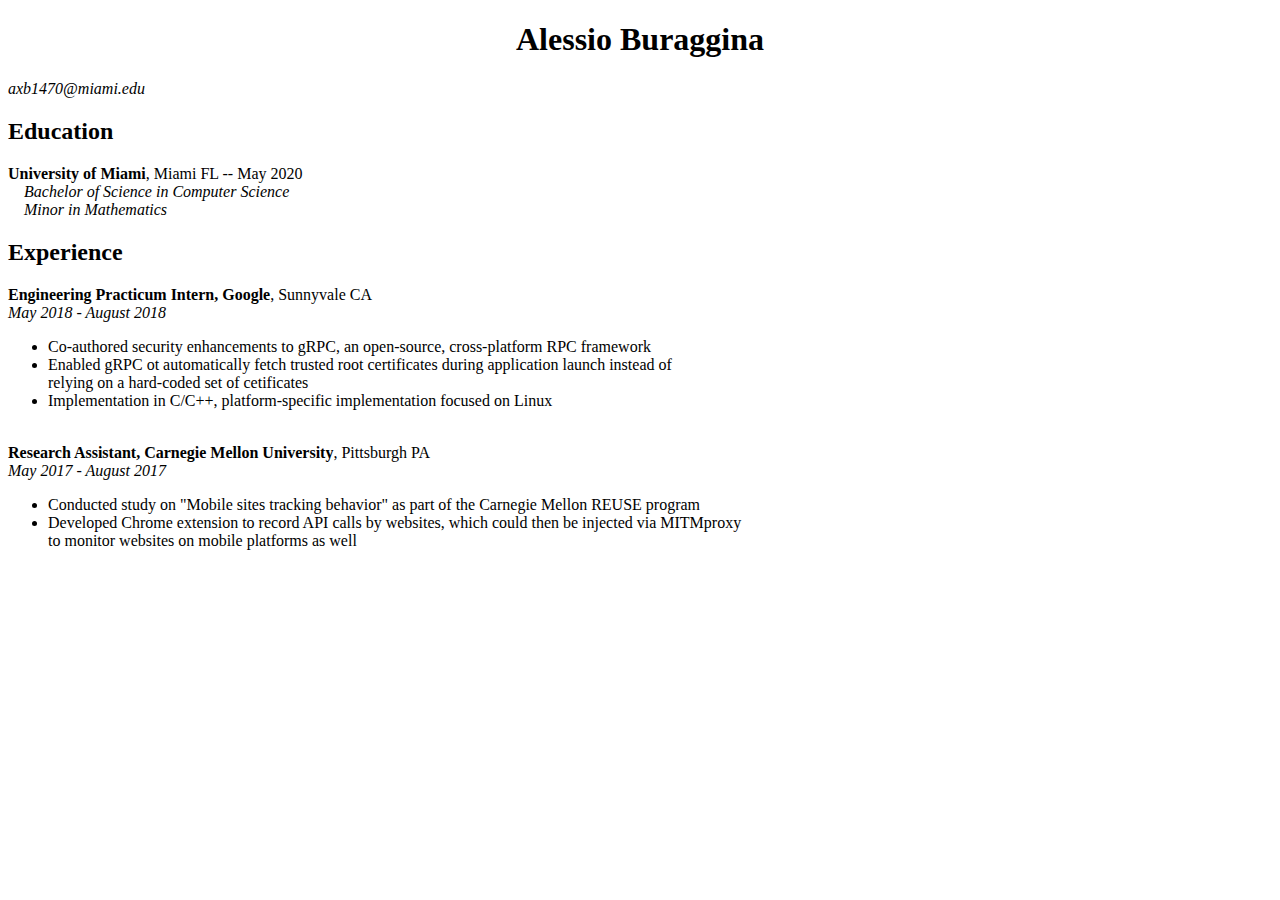
<file: index.html>
<!DOCTYPE html>
<html lang="en">
  <head>
    <meta charset="utf-8">
    <meta name="author" content="@tdbhacks">
    <meta name="description" content="Intro to Web Design - hw1">
    <!-- More keywords? -->
    <meta name="keywords" content="resume, html">
    <title>Resume</title>
  </head>
  <body>

  <body>
    <h1 align="center">Alessio Buraggina</h1>
    <address>axb1470@miami.edu</address>
    <h2>Education</h2>
    <p>
      <strong>University of Miami</strong>, Miami FL  --  May 2020<br>
      &nbsp;&nbsp;&nbsp; <em>Bachelor of Science in Computer Science</em><br>
      &nbsp;&nbsp;&nbsp; <em>Minor in Mathematics</em>
    </p>
    <h2>Experience</h2>
    <p>
      <strong>Engineering Practicum Intern, Google</strong>, Sunnyvale CA<br>
      <em>May 2018 - August 2018</em><br>
      <ul>
        <li>Co-authored security enhancements to gRPC, an open-source,
            cross-platform RPC framework</li>
        <li>Enabled gRPC ot automatically fetch trusted root certificates
            during application launch instead of <br> relying on a hard-coded
            set of cetificates</li>
        <li>Implementation in C/C++, platform-specific implementation focused
            on Linux</li>
      </ul>
      <br>
      <strong>Research Assistant, Carnegie Mellon University</strong>, Pittsburgh PA<br>
      <em>May 2017 - August 2017</em><br>
      <ul>
        <li>Conducted study on "Mobile sites tracking behavior" as part of the
            Carnegie Mellon REUSE program</li>
        <li>Developed Chrome extension to record API calls by websites, which
            could then be injected via MITMproxy <br> to monitor websites on
            mobile platforms as well</li>
        </ul>
    </p>
  </body>
</html>
</file>
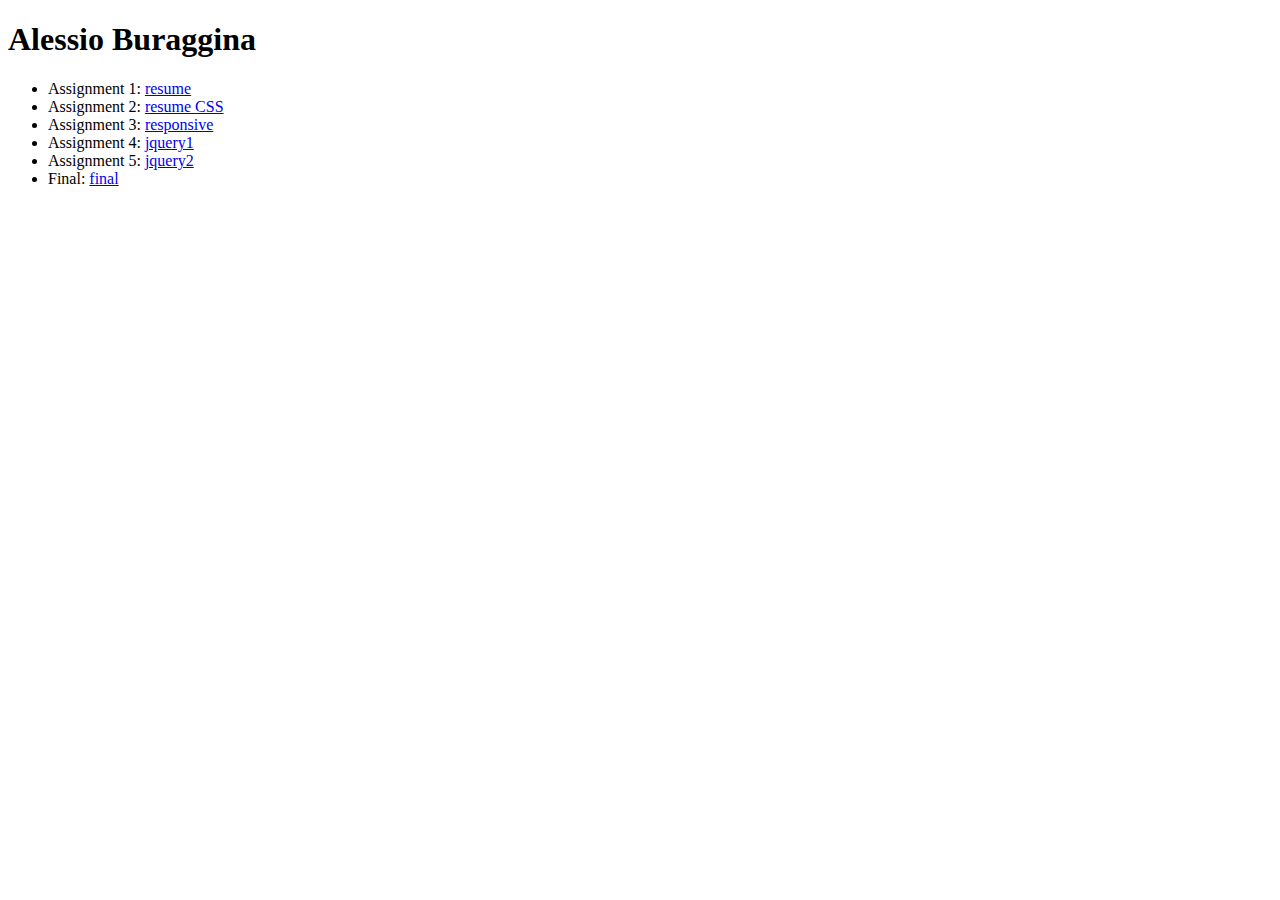
<file: hw/index.html>
<!DOCTYPE html>
<html lang="en">
  <head>
    <meta charset="utf-8">
    <meta name="author" content="@tdbhacks">
    <title>Links to assignments</title>
  </head>
  <body>
    <h1>Alessio Buraggina</h1>
    <ul>
      <li>Assignment 1: <a href="./resume/index.html">resume</a></li>
      <li>Assignment 2: <a href="./resumeCSS/index.html">resume CSS</a></li>
      <li>Assignment 3: <a href="./responsive/index.html">responsive</a></li>
      <li>Assignment 4: <a href="./jquery1/index.html">jquery1</a></li>
      <li>Assignment 5: <a href="./jquery2/index.html">jquery2</a></li>
      <li>Final: <a href="./final/index.html">final</a></li>
    </ul>
  </body>
</html>
</file>
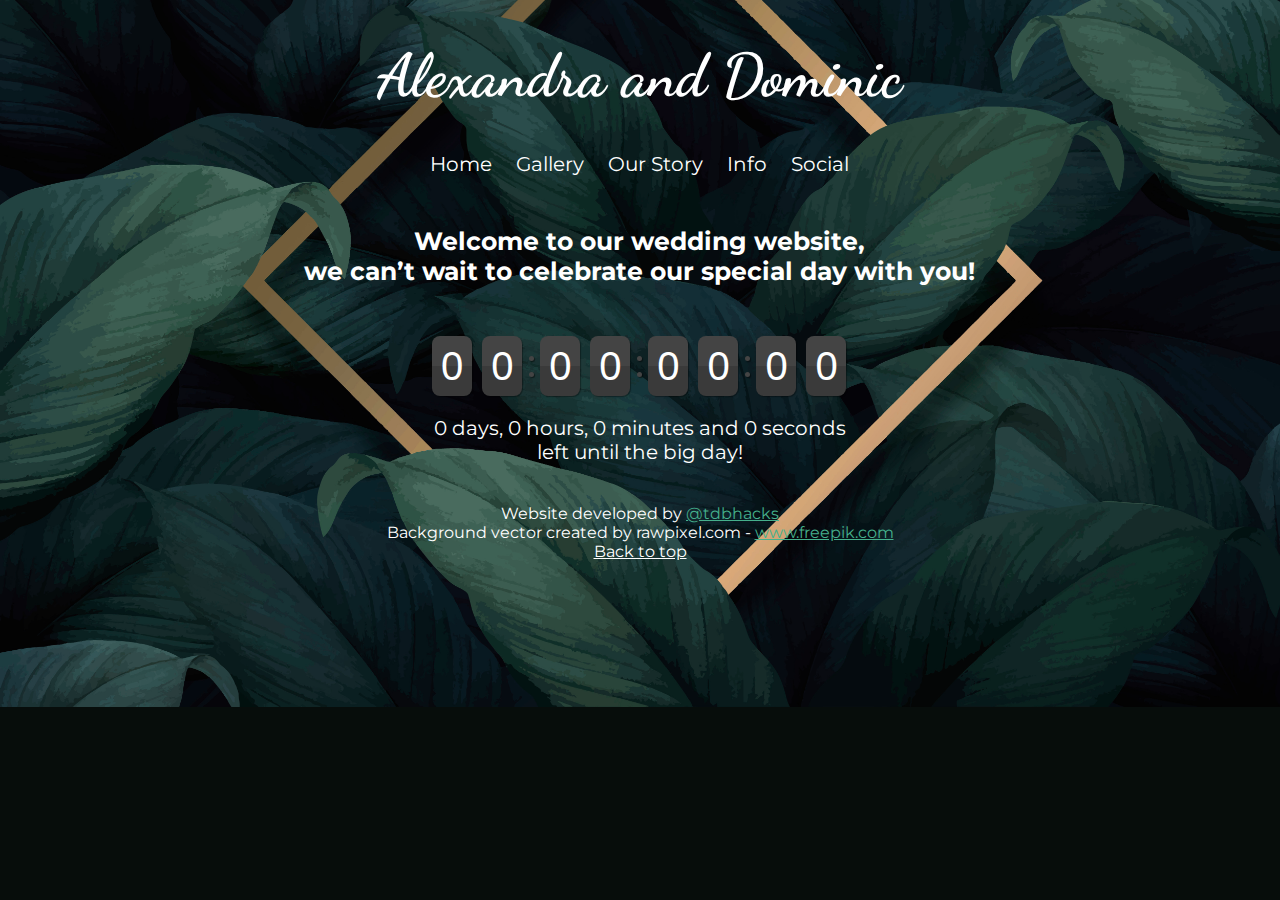
<file: hw/final/index.html>
<!DOCTYPE html>
<html lang="en">
  <head>
    <meta charset="utf-8">
    <meta name="author" content="@tdbhacks">
    <meta name="description" content="Intro to Web Design - Final Website">
    <meta name="keywords" content="responsive, html, css, jquery, design">
    <link rel="stylesheet" type="text/css" href="css/desktop.css"
      media="only screen and (min-width: 960px)">
    <link rel="stylesheet" type="text/css" href="css/tablet.css"
      media="only screen and (min-width: 640px) and (max-width: 960px)">
    <link rel="stylesheet" type="text/css" href="css/mobile.css"
      media="only screen and (max-width: 640px)">
    <script src="js/jquery.js"></script>

    <script src="js/jquery.countdown.js"></script>
    <link rel="stylesheet" type="text/css" href="css/jquery.countdown.css">

    <title>Final Website</title>
    <meta name="viewport" content="initial-scale=1">
  </head>
  <body>
    <header>
      <h1 id="top">Alexandra and Dominic</h1>
      <nav>
        <ul>
          <li><a href="index.html">Home</a></li>
          <li><a href="gallery.html">Gallery</a></li>
          <li><a href="story.html">Our Story</a></li>
          <li><a href="info.html">Info</a></li>
          <li><a href="social.html">Social</a></li>
        </ul>
      </nav>
    </header>

    <main>
      <p id="welcome_message"><b>
        Welcome to our wedding website, <br> we can’t wait to celebrate our
        special day with you!
      </b></p>
      <div id="countdown"></div>
		  <p id="note"></p>

    </main>

    <footer>
      Website developed by <a href="https://www.instagram.com/tdbhacks" id="credit">@tdbhacks</a>
      <br>

      Background vector created by rawpixel.com -
      <a id="credit" href="https://www.freepik.com/free-photos-vectors/background">
        www.freepik.com</a><br>

      <a href="#top">Back to top</a>
    </footer>

    <script type="text/javascript">
      $(document).ready(function(){
      //Jquery code
        var note = $('#note'),
        ts = new Date(2019, 7, 10);
        // newYear = true;
        //
        // if((new Date()) > ts){
        //     // The new year is here! Count towards something else.
        //     // Notice the *1000 at the end - time must be in milliseconds
        //     ts = (new Date()).getTime() + 10*24*60*60*1000;
        //     newYear = false;
        // }

        $('#countdown').countdown({
            timestamp   : ts,
            callback    : function(days, hours, minutes, seconds){

                var message = "";

                message += days + " day" + ( days==1 ? '':'s' ) + ", ";
                message += hours + " hour" + ( hours==1 ? '':'s' ) + ", ";
                message += minutes + " minute" + ( minutes==1 ? '':'s' ) + " and ";
                message += seconds + " second" + ( seconds==1 ? '':'s' ) + " <br />";

                message += "left until the big day!";

                note.html(message);
            }
        });
      //End of jquery code
      });
    </script>

        <!-- Global site tag (gtag.js) - Google Analytics -->
    <script async src="https://www.googletagmanager.com/gtag/js?id=UA-42872691-2"></script>
    <script>
      window.dataLayer = window.dataLayer || [];
      function gtag(){dataLayer.push(arguments);}
      gtag('js', new Date());

      gtag('config', 'UA-42872691-2');
    </script>

  </body>
</html>
</file>
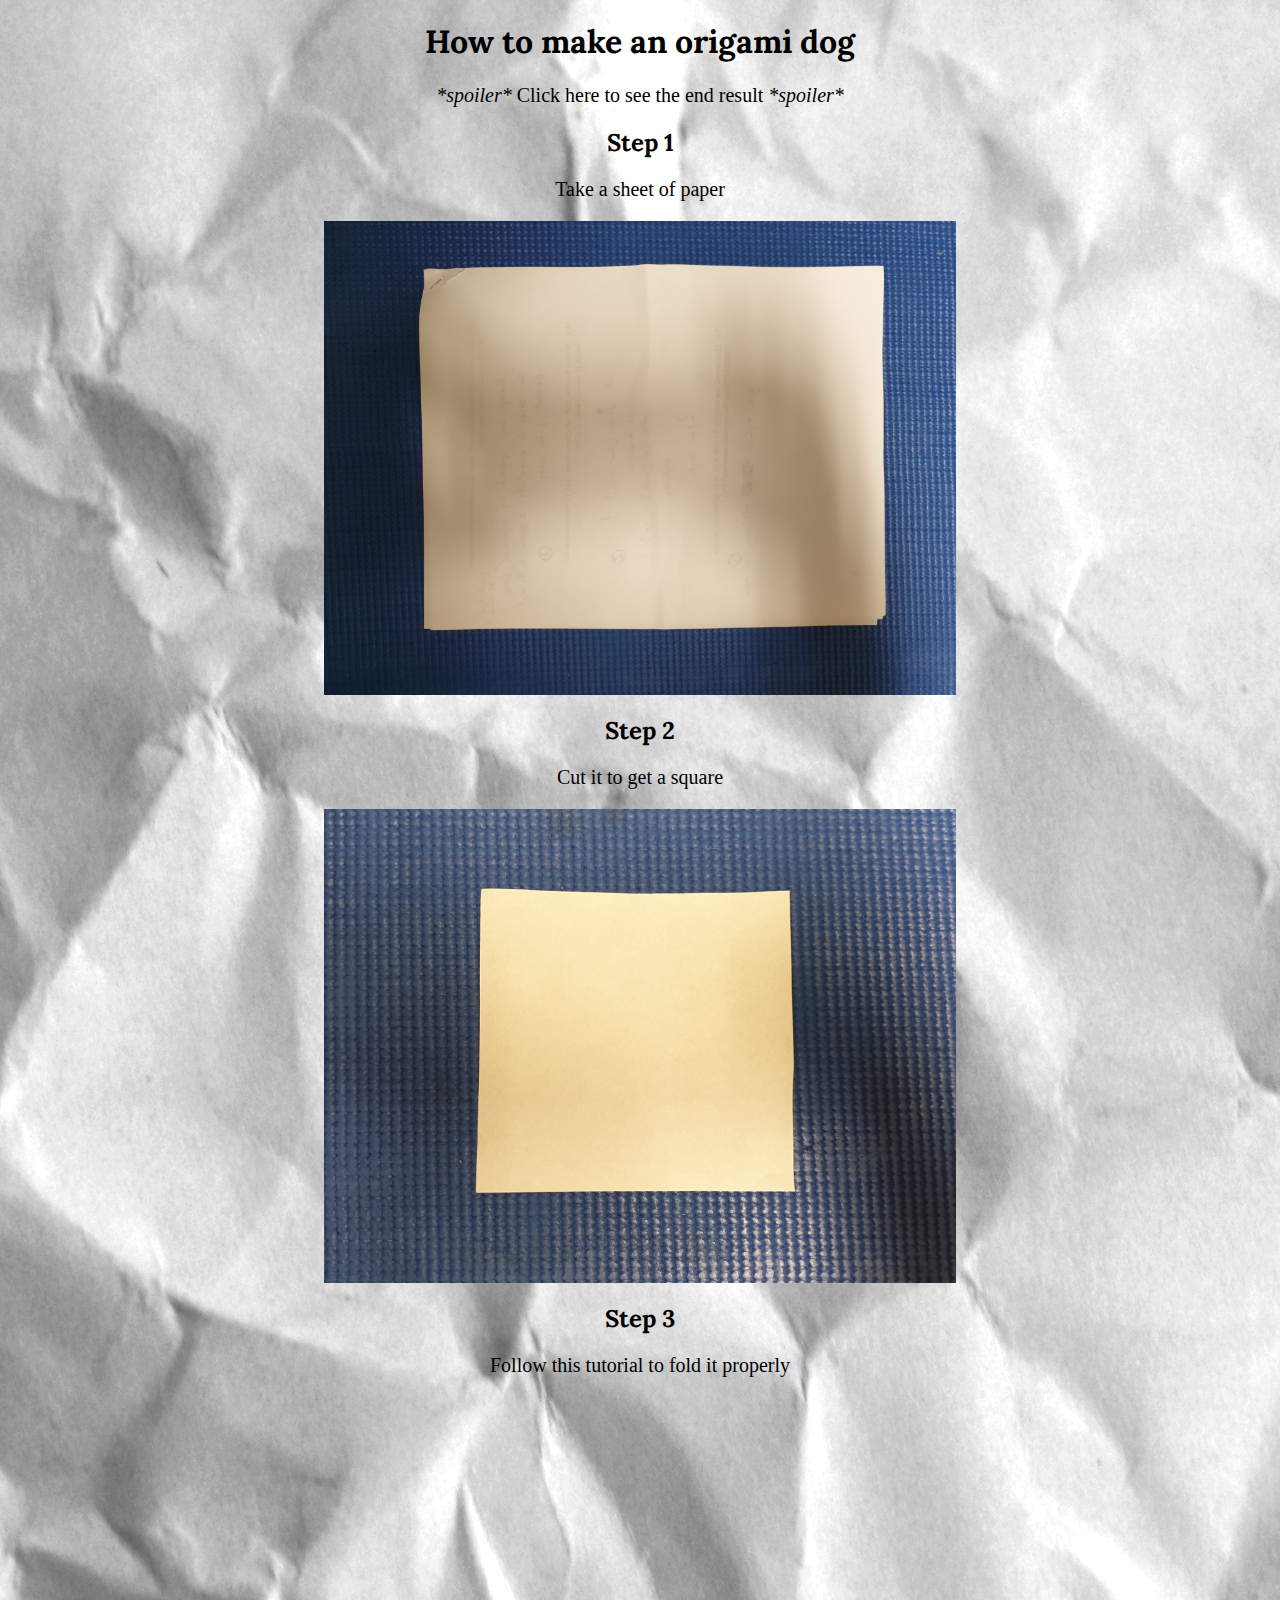
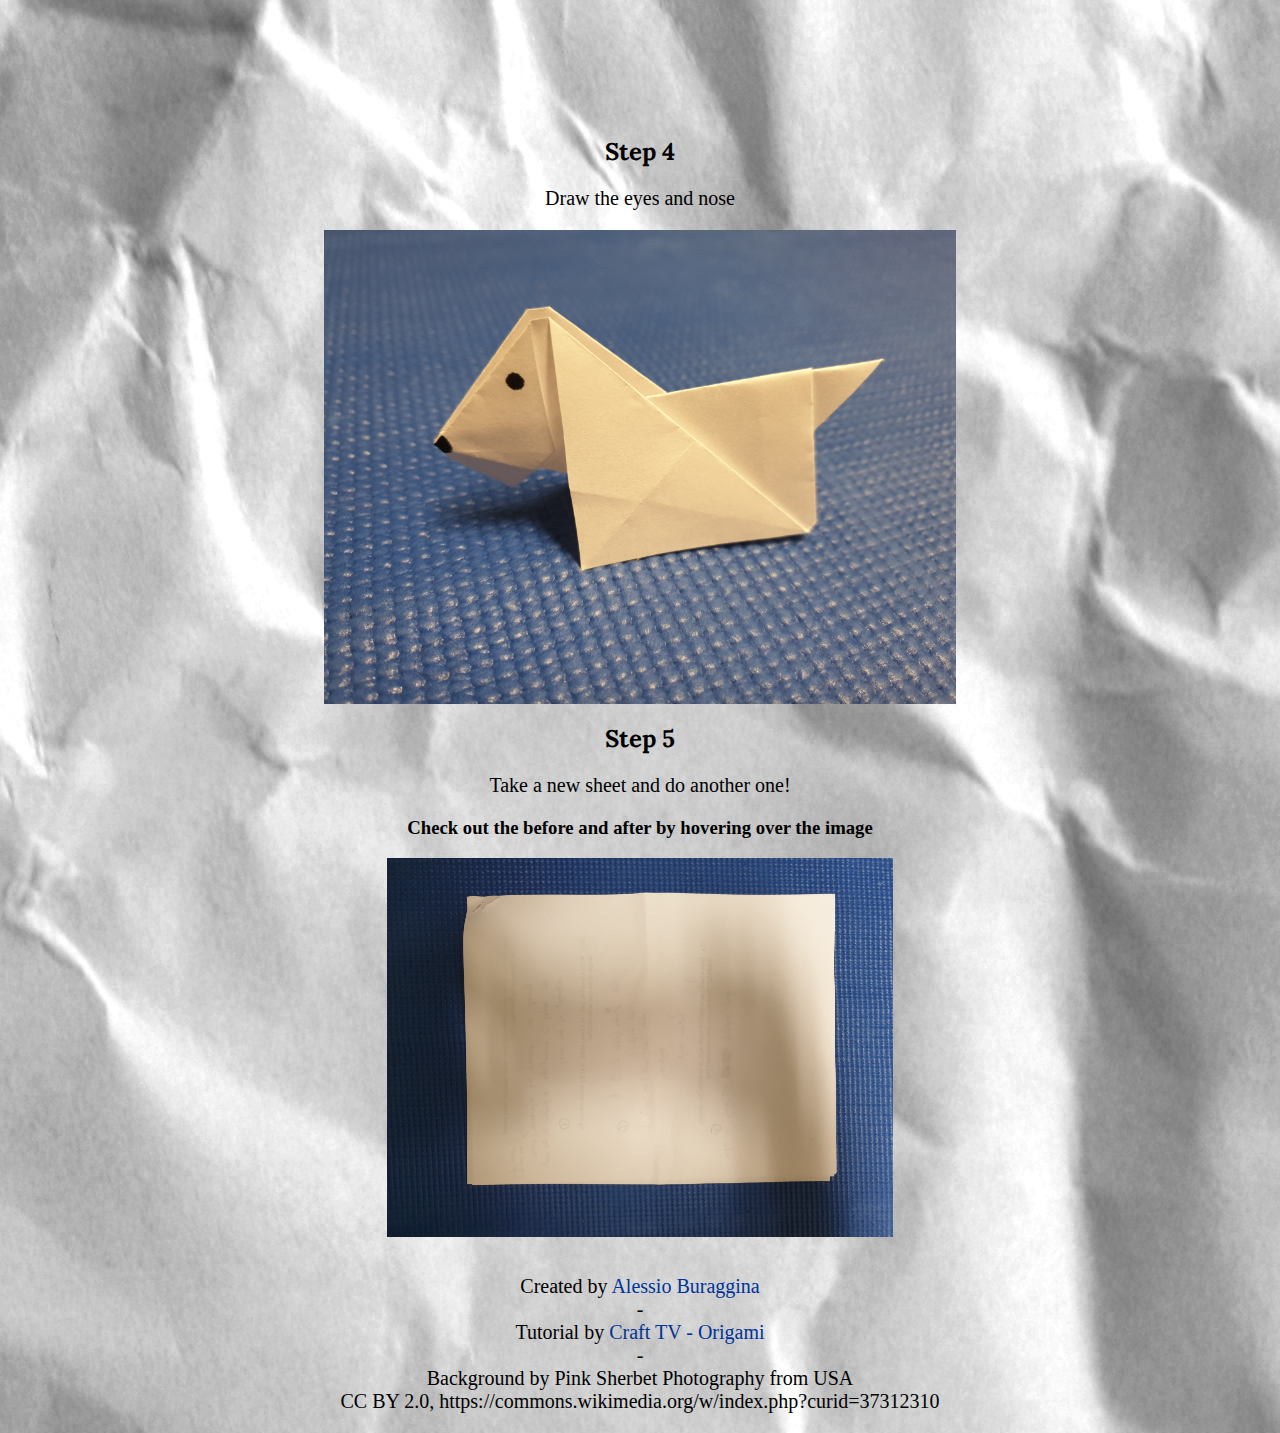
<file: hw/jquery1/index.html>
<!DOCTYPE html>
<html lang="en">
  <head>
    <meta charset="utf-8">
    <meta name="author" content="@tdbhacks">
    <meta name="description" content="Intro to Web Design">
    <!-- More keywords? -->
    <meta name="keywords" content="how to, origami, tutorial">
    <link rel="stylesheet" type="text/css" href="mystyle.css">
    <title>How to Assignment</title>
  </head>
  <body>
    <header>
      <h1>How to make an origami dog</h1>
      <p id="show_spoiler"><i>*spoiler*</i> Click here to see the end result <i>*spoiler*</i></p>
      <img id="spoiler" src="./images/step4.jpg" alt="spoiler" style="width:50%">
    </header>
    <section>
      <h2>Step 1</h2>
        <p>Take a sheet of paper</p>
        <img src="./images/step1.jpg" alt="step1" style="width:50%">
    </section>
    <section>
      <h2>Step 2</h2>
        <p>Cut it to get a square</p>
        <img src="./images/step2.jpg" alt="step2" style="width:50%">
    </section>
    <section>
      <h2>Step 3</h2>
        <p>Follow this tutorial to fold it properly</p>
        <iframe width="560" height="315" src="https://www.youtube.com/embed/wWVppdfYOx8"
          frameborder="0" allow="encrypted-media;" allowfullscreen></iframe>
    </section>
    <section>
      <h2>Step 4</h2>
        <p>Draw the eyes and nose</p>
        <img src="./images/step4.jpg" alt="step4" style="width:50%">
    </section>
    <section>
      <h2>Step 5</h2>
        <p>Take a new sheet and do another one!</p>
        <!-- <img src="./images/step5.jpg" alt="step5" style="width:50%"> -->
    </section>
    <section>
      <h3>Check out the before and after by hovering over the image</h3>
      <div id="mouseOver">
        <img id="before" src="./images/step1.jpg" alt="before" width="100%">
        <img id="after" src="./images/step4.jpg" alt="after" width="100%">
      </div>
    </section>
    <br>
    <footer>
      <p>Created by
        <a id="InstaLink" href="https://www.instagram.com/tdbhacks">Alessio Buraggina</a>
        <br> - <br>
        Tutorial by <a id="YTLink" href="https://www.youtube.com/channel/UCJME_um5k3Xr47bt4UGRGBg">Craft TV - Origami</a>
        <br> - <br>
        Background by Pink Sherbet Photography from USA <br>
        CC BY 2.0, https://commons.wikimedia.org/w/index.php?curid=37312310
      </p>
    </footer>

    <script type="text/javascript" src="js/jquery.js" ></script>
    <script type="text/javascript">
    $(document).ready(function(){
      //Jquery code
      $("#spoiler").hide();
      $("#after").hide();

      $("#InstaLink").mouseenter(function(){
        $("#InstaLink").css("color", "#dd2a7b");
      });

      $("#YTLink").mouseenter(function(){
        $("#YTLink").css("color", "red");
      });

      $("#show_spoiler").click(function(){
        $("#spoiler").toggle(1000);
      });// end of click1

      //before and after
      $("#mouseOver").mouseenter(function(){
        $("#before").hide();
        $("#after").show();
        //$("#before").html("img src='./images/spoiler.jpg' alt='after' style='width:25%'")
      });
      $("#mouseOver").mouseleave(function(){
        $("#after").hide();
        $("#before").show();
        //$("#before").html("img src='./images/spoiler.jpg' alt='after' style='width:25%'")
      });

      //End of jquery code
      });
    </script>

  </body>
</html>
</file>
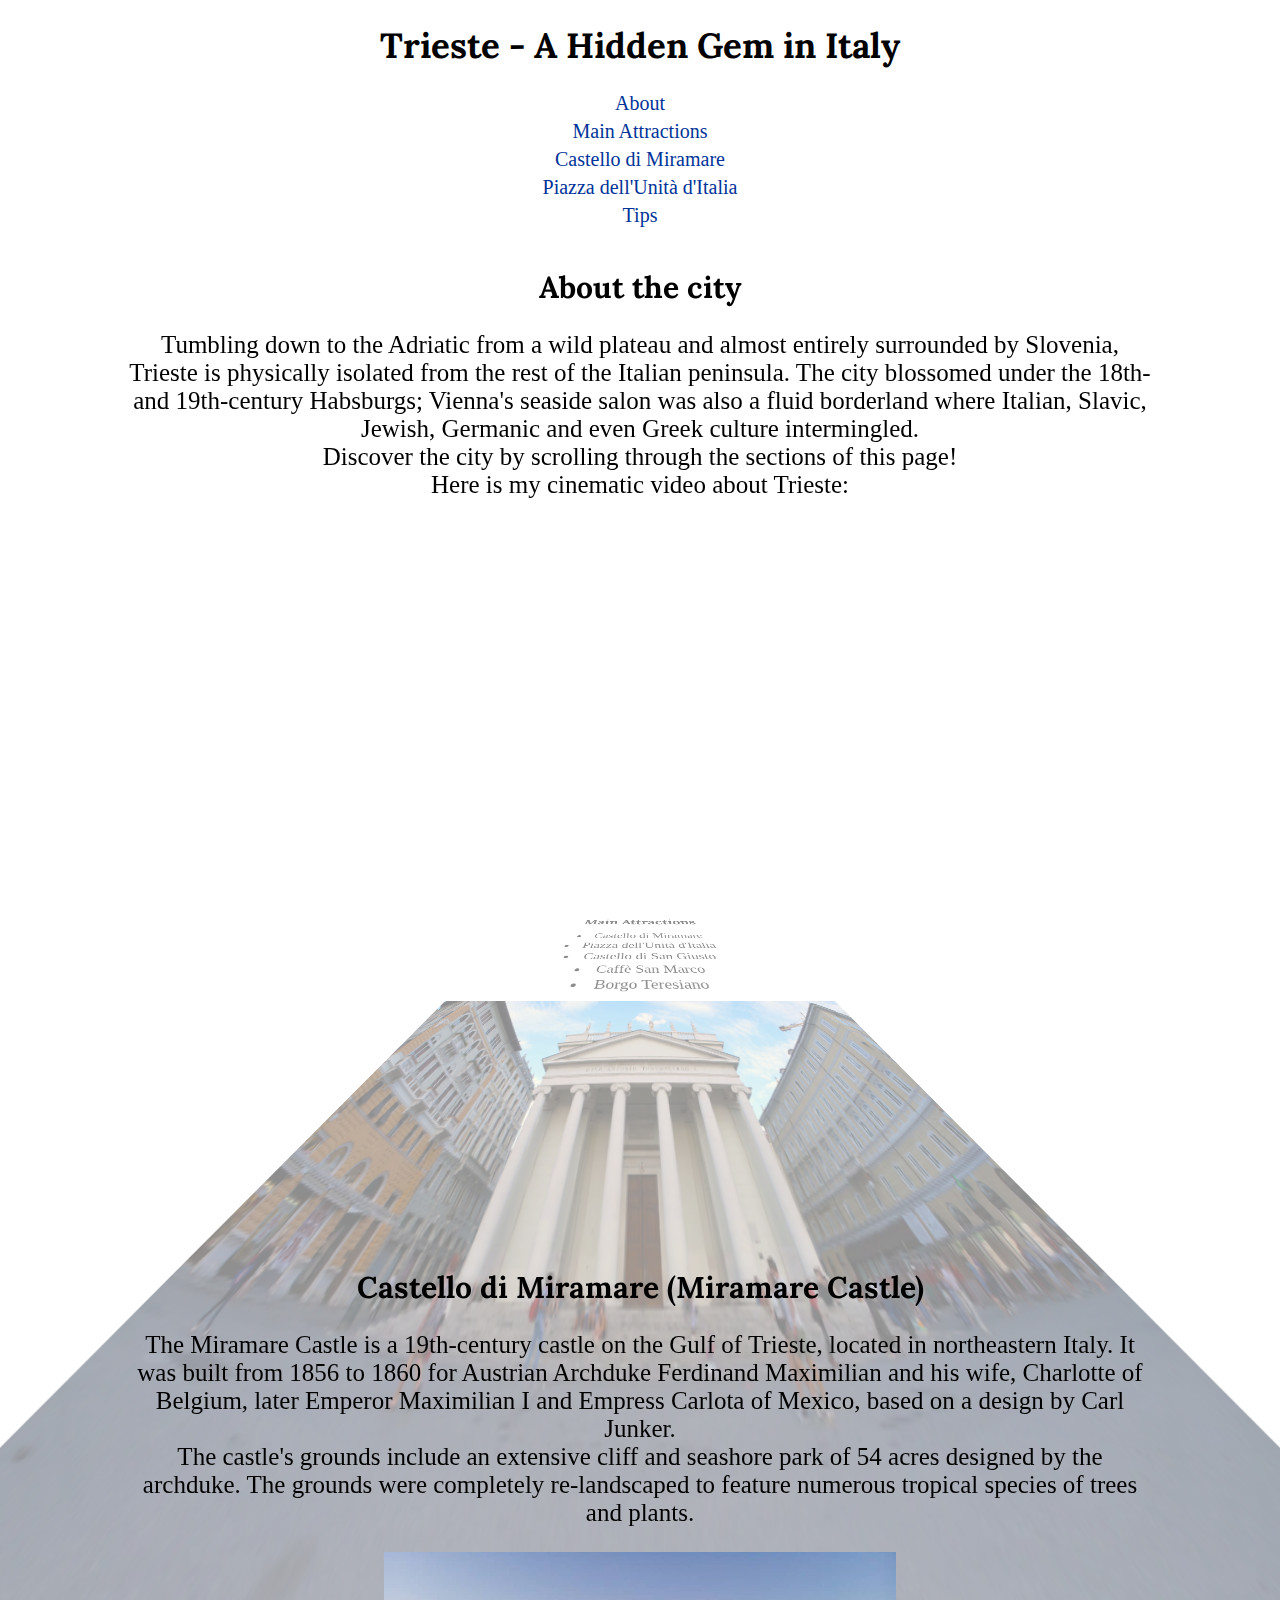
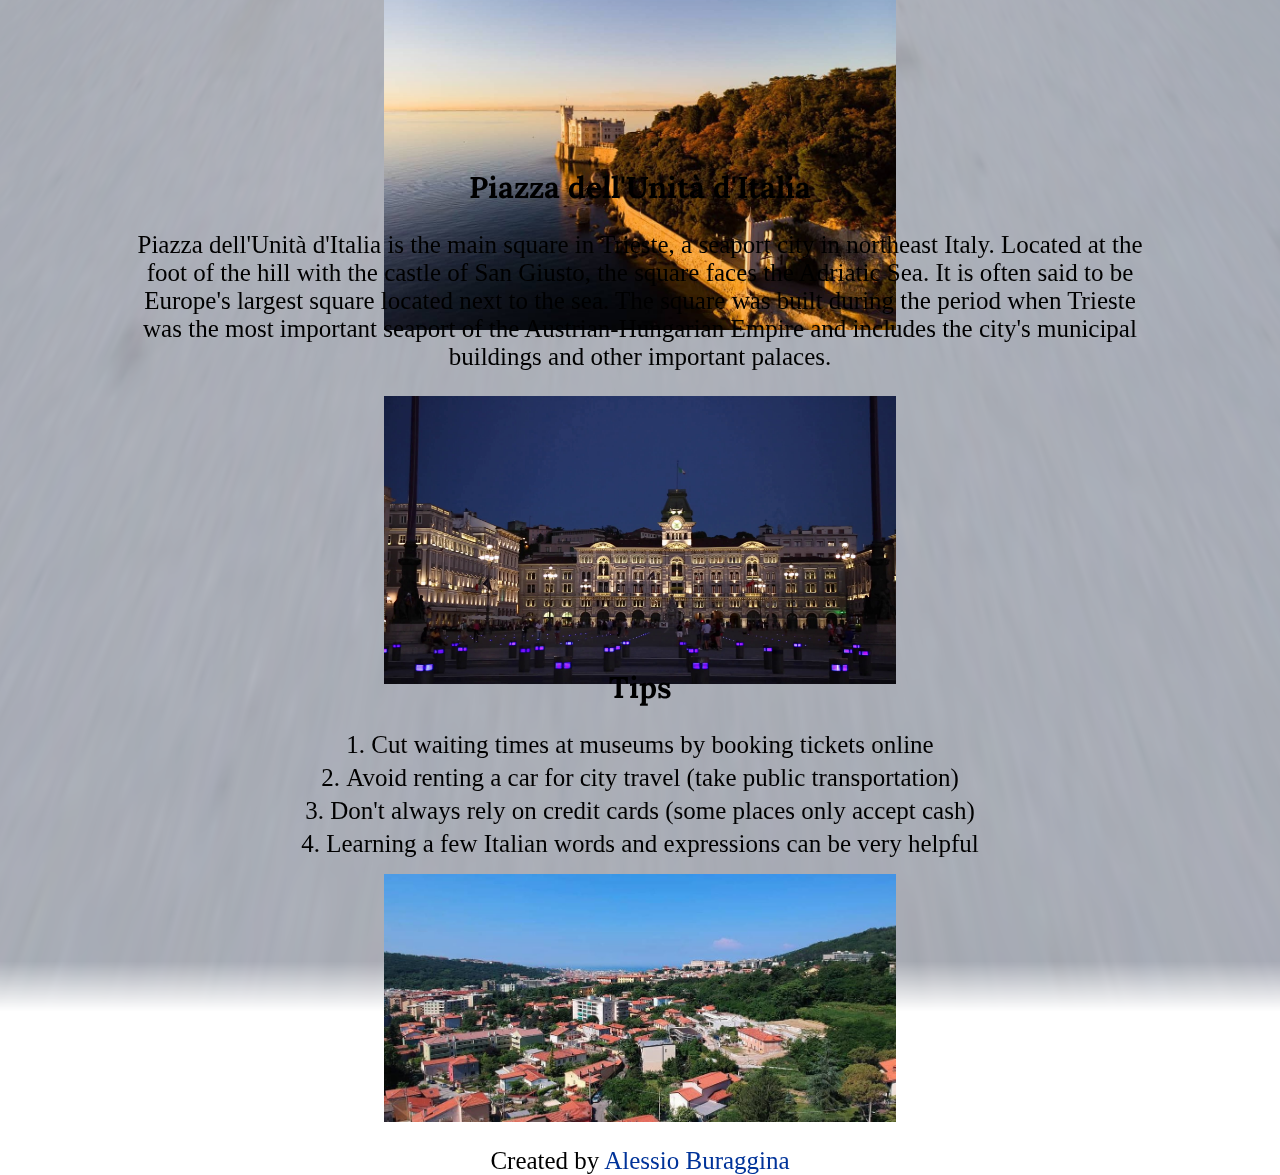
<file: hw/jquery2/index.html>
<!DOCTYPE html>
<html lang="en">
  <head>
    <meta charset="utf-8">
    <meta name="author" content="@tdbhacks">
    <meta name="description" content="Intro to Web Design">
    <!-- More keywords? -->
    <meta name="keywords" content="how to, origami, tutorial">
    <link rel="stylesheet" type="text/css" href="css/mystyle.css">
    <link rel="stylesheet" type="text/css" href="css/tiltedpage-scroll.css">
    <script type="text/javascript" src="js/jquery.js"></script>
    <script type="text/javascript" src="js/jquery.tiltedpage-scroll.js"></script>
    <title>JQuery2 hw</title>
  </head>
  <body>
    <header>
      <h1>Trieste - A Hidden Gem in Italy</h1>
      <ul>
        <li><a href="#page1">About</a></li>
        <li><a href="#page2">Main Attractions</a></li>
        <li><a href="#page3">Castello di Miramare</a></li>
        <li><a href="#page4">Piazza dell'Unità d'Italia</a></li>
        <li><a href="#last-page">Tips</a></li>
      </ul>
    </header>
    <div class="main">
      <section id="page1" class="page1">
        <h2>About the city</h2>
        <p>
          Tumbling down to the Adriatic from a wild plateau and almost
          entirely surrounded by Slovenia, Trieste is physically isolated from
          the rest of the Italian peninsula. The city blossomed under the 18th-
          and 19th-century Habsburgs; Vienna's seaside salon was also a
          fluid borderland where Italian, Slavic, Jewish, Germanic and even
          Greek culture intermingled.
          <br>
          Discover the city by scrolling through the sections of this page!
          <br>
          Here is my cinematic video about Trieste:
        </p>
        <iframe width="560" height="315" src="https://www.youtube.com/embed/l_dsHDAzNa4"
        frameborder="0" allow="accelerometer; autoplay; encrypted-media;
        gyroscope; picture-in-picture" allowfullscreen></iframe>
      </section>
      <section id="page2" class="page2">
        <h2>Main Attractions</h2>
        <ul>
          <li>Castello di Miramare</li>
          <li>Piazza dell'Unità d'Italia</li>
          <li>Castello di San Giusto</li>
          <li>Caffè San Marco</li>
          <li>Borgo Teresiano</li>
        </ul>
        <img src="./images/trieste4.png" alt="trieste4" style="width:50%">
        <br>
        <p class="caption">Photo from <a href="https://www.videoblocks.com">
          www.videoblocks.com</a></p>
      </section>
      <section id="page3" class="page3">
        <h2>Castello di Miramare (Miramare Castle)</h2>
        <p>
          The Miramare Castle is a 19th-century castle on the Gulf of Trieste,
          located in northeastern Italy. It was built from 1856 to 1860 for
          Austrian Archduke Ferdinand Maximilian and his wife, Charlotte of
          Belgium, later Emperor Maximilian I and Empress Carlota of Mexico,
          based on a design by Carl Junker.
          <br>
          The castle's grounds include an extensive cliff and seashore park of
          54 acres designed by the archduke. The grounds were
          completely re-landscaped to feature numerous tropical species of
          trees and plants.
        </p>
        <img src="./images/trieste2.jpg" alt="trieste2" style="width:50%">
      </section>
      <section id="page4" class="page4">
        <h2>Piazza dell'Unità d'Italia</h2>
        <p>
          Piazza dell'Unità d'Italia is the main square in Trieste, a seaport
          city in northeast Italy. Located at the foot of the hill with the
          castle of San Giusto, the square faces the Adriatic Sea. It is often
          said to be Europe's largest square located next to the sea. The
          square was built during the period when Trieste was the most
          important seaport of the Austrian-Hungarian Empire and includes the
          city's municipal buildings and other important palaces.
        </p>
        <img src="./images/trieste3.png" alt="trieste3" style="width:50%">
      </section>
      <section id="last-page" class="last-page">
        <h2>Tips</h2>
        <ol>
          <li>Cut waiting times at museums by booking tickets online</li>
          <li>Avoid renting a car for city travel (take public transportation)</li>
          <li>Don't always rely on credit cards (some places only accept cash)</li>
          <li>Learning a few Italian words and expressions can be very helpful</li>
        </ol>
        <img src="./images/trieste5.jpg" alt="trieste5" style="width:50%">
        <footer>
          <p>Created by
            <a id="InstaLink" href="https://www.instagram.com/tdbhacks">Alessio Buraggina</a>
          </p>
        </footer>
      </section>
    </div>

    <script type="text/javascript">
    $(document).ready(function(){
      //Jquery code
      $(".main").tiltedpage_scroll({
        sectionContainer: "> section",
        angle: 50,
        opacity: true,
        scale: true,
        outAnimation: true
      });
      //End of jquery code
      });
    </script>

  </body>
</html>
</file>
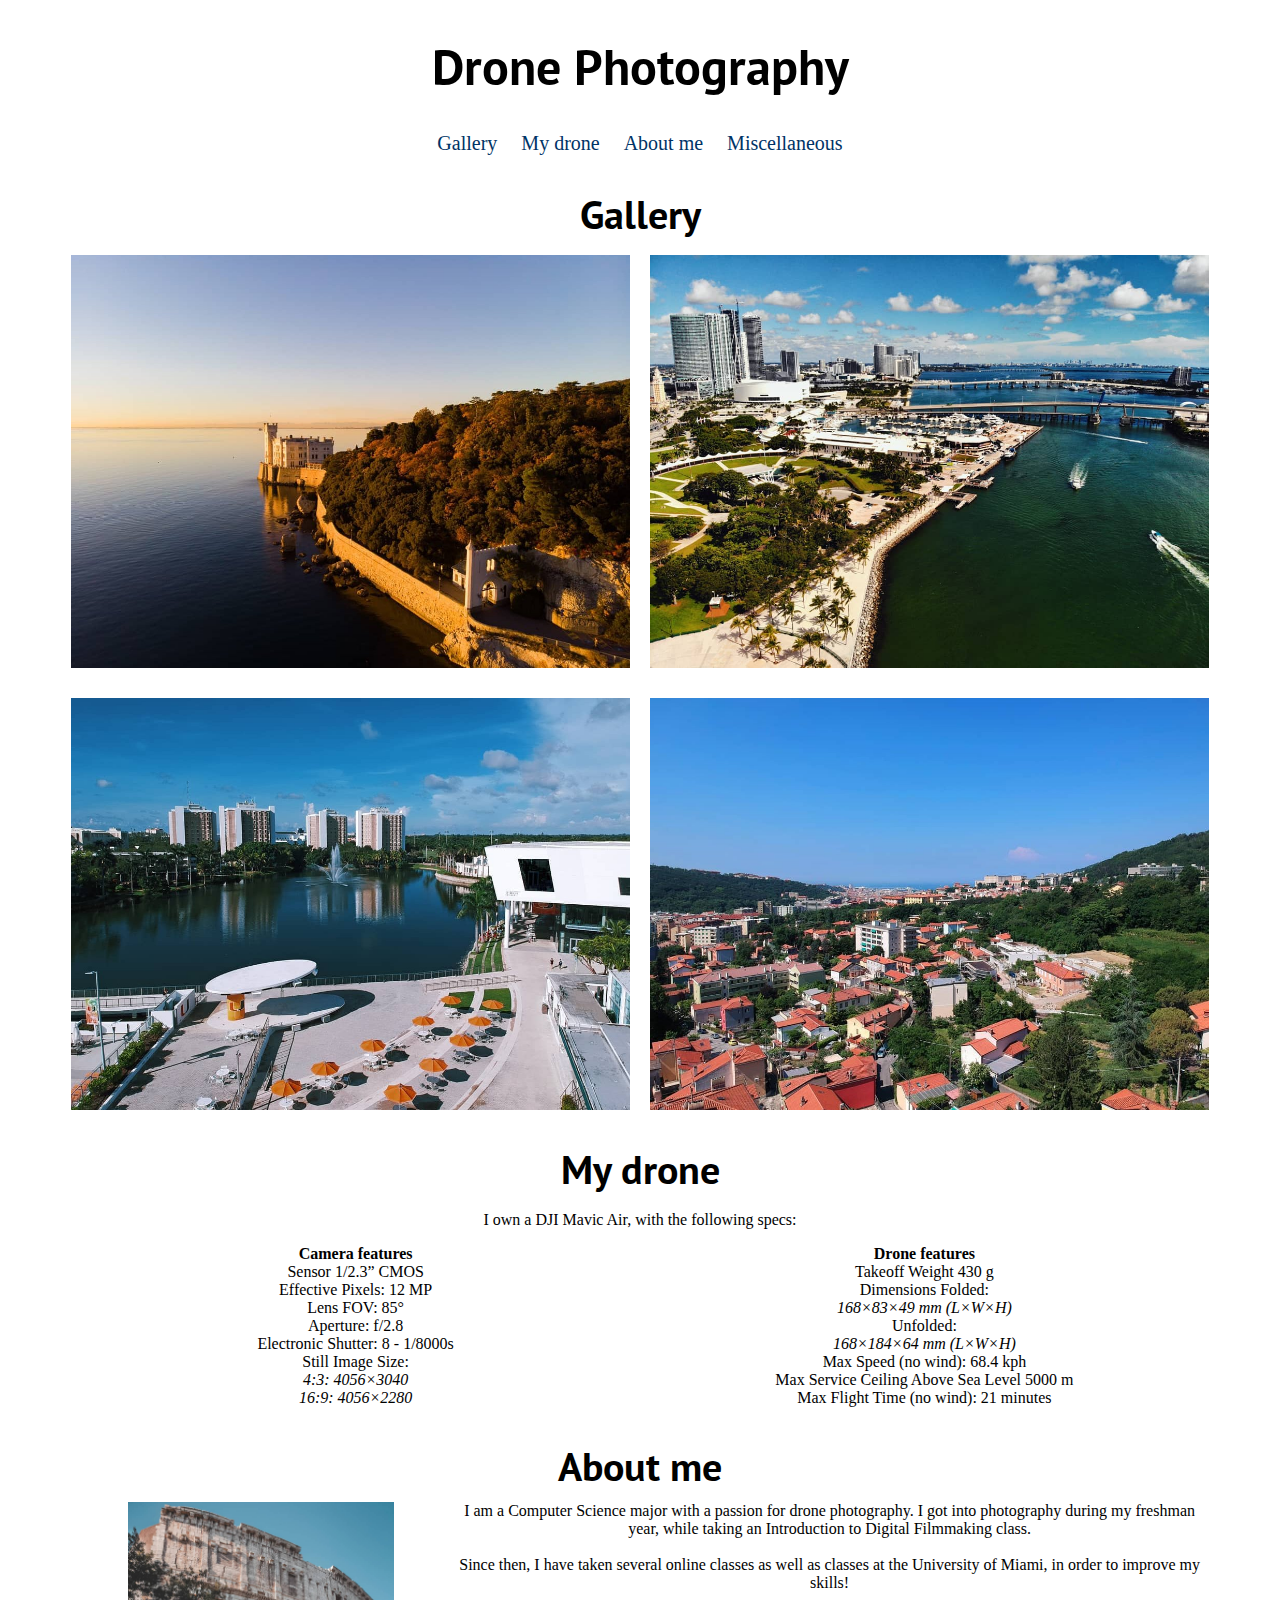
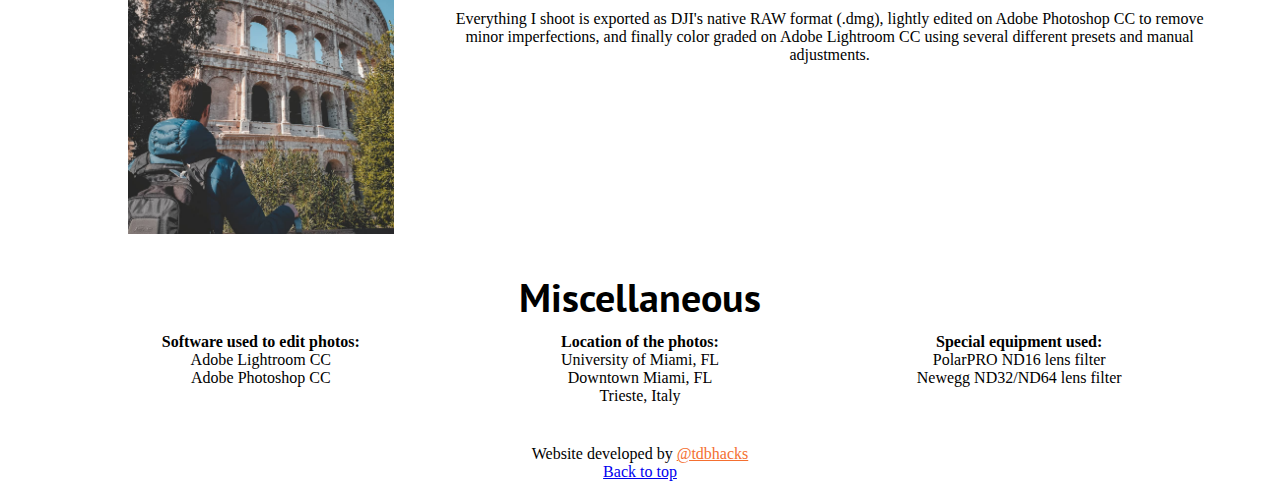
<file: hw/responsive/index.html>
<!DOCTYPE html>
<html lang="en">
  <head>
    <meta charset="utf-8">
    <meta name="author" content="@tdbhacks">
    <meta name="description" content="Intro to Web Design - hw3">
    <meta name="keywords" content="responsive, html">
    <link rel="stylesheet" type="text/css" href="css/desktop.css"
      media="only screen and (min-width: 960px)">
    <link rel="stylesheet" type="text/css" href="css/tablet.css"
      media="only screen and (min-width: 640px) and (max-width: 960px)">
    <link rel="stylesheet" type="text/css" href="css/mobile.css"
      media="only screen and (max-width: 640px)">
    <title>Resposive Website</title>
    <meta name="viewport" content="initial-scale=1">
  </head>
  <body>
    <header>
      <h1 id="top">Drone Photography</h1>
      <nav>
        <ul>
          <li><a href="#sect1">Gallery</a></li>
          <li><a href="#sect2">My drone</a></li>
          <li><a href="#sect3">About me</a></li>
          <li><a href="#sect4">Miscellaneous</a></li>
        </ul>
      </nav>
    </header>

    <main>
      <section id="sect1">
        <h2>Gallery</h2>
        <div id="grid3">
          <img src="images/photo1.jpg" class="gallery" alt="drone shot 1">
          <img src="images/photo2.jpg" class="gallery" alt="drone shot 2">
          <img src="images/photo3.jpg" class="gallery" alt="drone shot 3">
          <img src="images/photo4.jpg" class="gallery" alt="drone shot 4">
        </div>
      </section>
      <section id="sect2">
        <h2>My drone</h2>
          <p>
            I own a DJI Mavic Air, with the following specs:
          </p>
        <div id="grid2">
          <section>
            <b>Camera features</b><br>
            Sensor	1/2.3” CMOS <br>
            Effective Pixels: 12 MP <br>
            Lens	FOV: 85° <br>
            Aperture: f/2.8 <br>
            Electronic Shutter: 8 - 1/8000s <br>
            Still Image Size: <br>
            <i>4:3: 4056×3040</i> <br>
            <i>16:9: 4056×2280</i>
          </section>
          <section>
            <b>Drone features</b><br>
            Takeoff Weight	430 g <br>
            Dimensions	Folded: <br>
            <i>168×83×49 mm (L×W×H)</i> <br>
            Unfolded: <br>
            <i>168×184×64 mm (L×W×H)</i> <br>
            Max Speed (no wind):	68.4 kph <br>
            Max Service Ceiling Above Sea Level	5000 m <br>
            Max Flight Time (no wind):	21 minutes
          </section>
        </div>
      </section>
      <section id="sect3">
        <h2>About me</h2>
        <div id="grid1">
          <section>
            <img src="images/profile.jpg" id="profile" alt="photographer">
          </section>
          <section>
            I am a Computer Science major with a passion for drone photography.
            I got into photography during my freshman year, while taking an
            Introduction to Digital Filmmaking class.
            <br><br>
            Since then, I have taken several online classes as well as classes
            at the University of Miami, in order to improve my skills!
            <br><br>
            Everything I shoot is exported as DJI's native RAW format (.dmg),
            lightly edited on Adobe Photoshop CC to remove minor imperfections,
            and finally color graded on Adobe Lightroom CC using several
            different presets and manual adjustments.
          </section>
        </div>
      </section>
      <section id="sect4">
        <h2>Miscellaneous</h2>
        <div id="grid4">
          <section>
            <b>Software used to edit photos:</b><br>
            Adobe Lightroom CC <br>
            Adobe Photoshop CC
          </section>
          <section>
            <b>Location of the photos:</b><br>
            University of Miami, FL <br>
            Downtown Miami, FL <br>
            Trieste, Italy
          </section>
          <section>
            <b>Special equipment used:</b><br>
            PolarPRO ND16 lens filter <br>
            Newegg ND32/ND64 lens filter
          </section>
        </div>
      </section>
    </main>

    <footer>
      Website developed by <a href="https://www.instagram.com/tdbhacks" id="instagram">@tdbhacks</a>
      <br>
      <a href="#top">Back to top</a>
    </footer>
  </body>
</html>
</file>
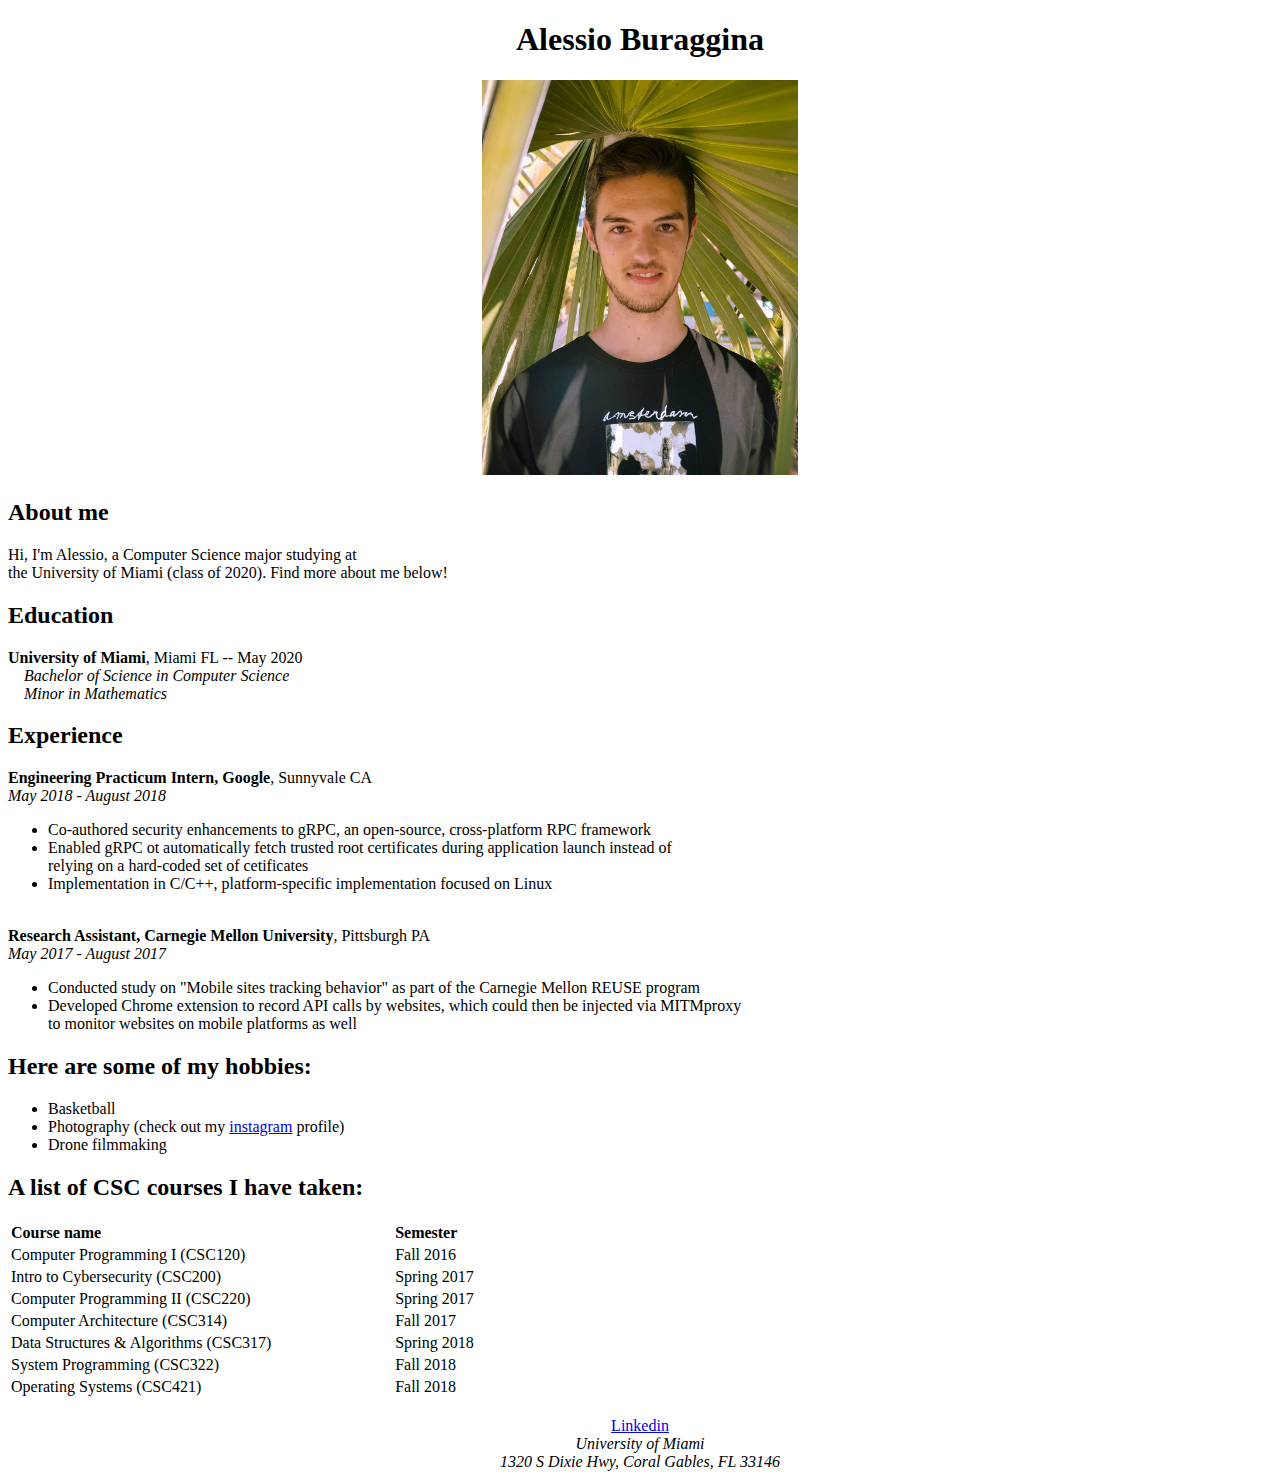
<file: hw/resume/index.html>
<!DOCTYPE html>
<html lang="en">
  <head>
    <meta charset="utf-8">
    <meta name="author" content="@tdbhacks">
    <meta name="description" content="Intro to Web Design - hw1">
    <!-- More keywords? -->
    <meta name="keywords" content="resume, html">
    <title>Resume</title>
  </head>
  <body>
    <center>
      <h1>Alessio Buraggina</h1>
      <img src="./images/resume_pic.jpg" alt="headshot" width="25%">
    </center>
    <h2>About me</h2>
    <p>
      Hi, I'm Alessio, a Computer Science major studying at <br>
      the University of Miami (class of 2020). Find more about me below!<br>
    </p>
    <h2>Education</h2>
    <p>
      <strong>University of Miami</strong>, Miami FL  --  May 2020<br>
      &nbsp;&nbsp;&nbsp; <em>Bachelor of Science in Computer Science</em><br>
      &nbsp;&nbsp;&nbsp; <em>Minor in Mathematics</em>
    </p>
    <h2>Experience</h2>
    <p>
      <strong>Engineering Practicum Intern, Google</strong>, Sunnyvale CA<br>
      <em>May 2018 - August 2018</em><br>
      <ul>
        <li>Co-authored security enhancements to gRPC, an open-source,
            cross-platform RPC framework</li>
        <li>Enabled gRPC ot automatically fetch trusted root certificates
            during application launch instead of <br> relying on a hard-coded
            set of cetificates</li>
        <li>Implementation in C/C++, platform-specific implementation focused
            on Linux</li>
      </ul>
      <br>
      <strong>Research Assistant, Carnegie Mellon University</strong>, Pittsburgh PA<br>
      <em>May 2017 - August 2017</em><br>
      <ul>
        <li>Conducted study on "Mobile sites tracking behavior" as part of the
            Carnegie Mellon REUSE program</li>
        <li>Developed Chrome extension to record API calls by websites, which
            could then be injected via MITMproxy <br> to monitor websites on
            mobile platforms as well</li>
      </ul>
    </p>
    <h2>Here are some of my hobbies:</h2>
    <ul>
      <li>Basketball</li>
      <li>Photography (check out my
          <a href="https://www.instagram.com/tdbhacks">instagram</a>
          profile)</li>
      <li>Drone filmmaking</li>
    </ul>
    <h2>A list of CSC courses I have taken:</h2>
    <table style="width:40%">
      <tr>
        <th align="left">Course name</th>
        <th align="left">Semester</th>
      </tr>
      <tr>
        <td>Computer Programming I (CSC120)</td>
        <td>Fall 2016</td>
      </tr>
      <tr>
        <td>Intro to Cybersecurity (CSC200)</td>
        <td>Spring 2017</td>
      </tr>
      <tr>
        <td>Computer Programming II (CSC220)</td>
        <td>Spring 2017</td>
      </tr>
      <tr>
        <td>Computer Architecture (CSC314)</td>
        <td>Fall 2017</td>
      </tr>
      <tr>
        <td>Data Structures & Algorithms (CSC317)</td>
        <td>Spring 2018</td>
      </tr>
      <tr>
        <td>System Programming (CSC322)</td>
        <td>Fall 2018</td>
      </tr>
      <tr>
        <td>Operating Systems (CSC421)</td>
        <td>Fall 2018</td>
      </tr>
    </table>
    <br>
    <center>
      <a href="https://www.linkedin.com/in/alessioburaggina">Linkedin</a>
      <address>
        University of Miami <br>
        1320 S Dixie Hwy, Coral Gables, FL 33146
      </address>
    </center>
  </body>
</html>
</file>
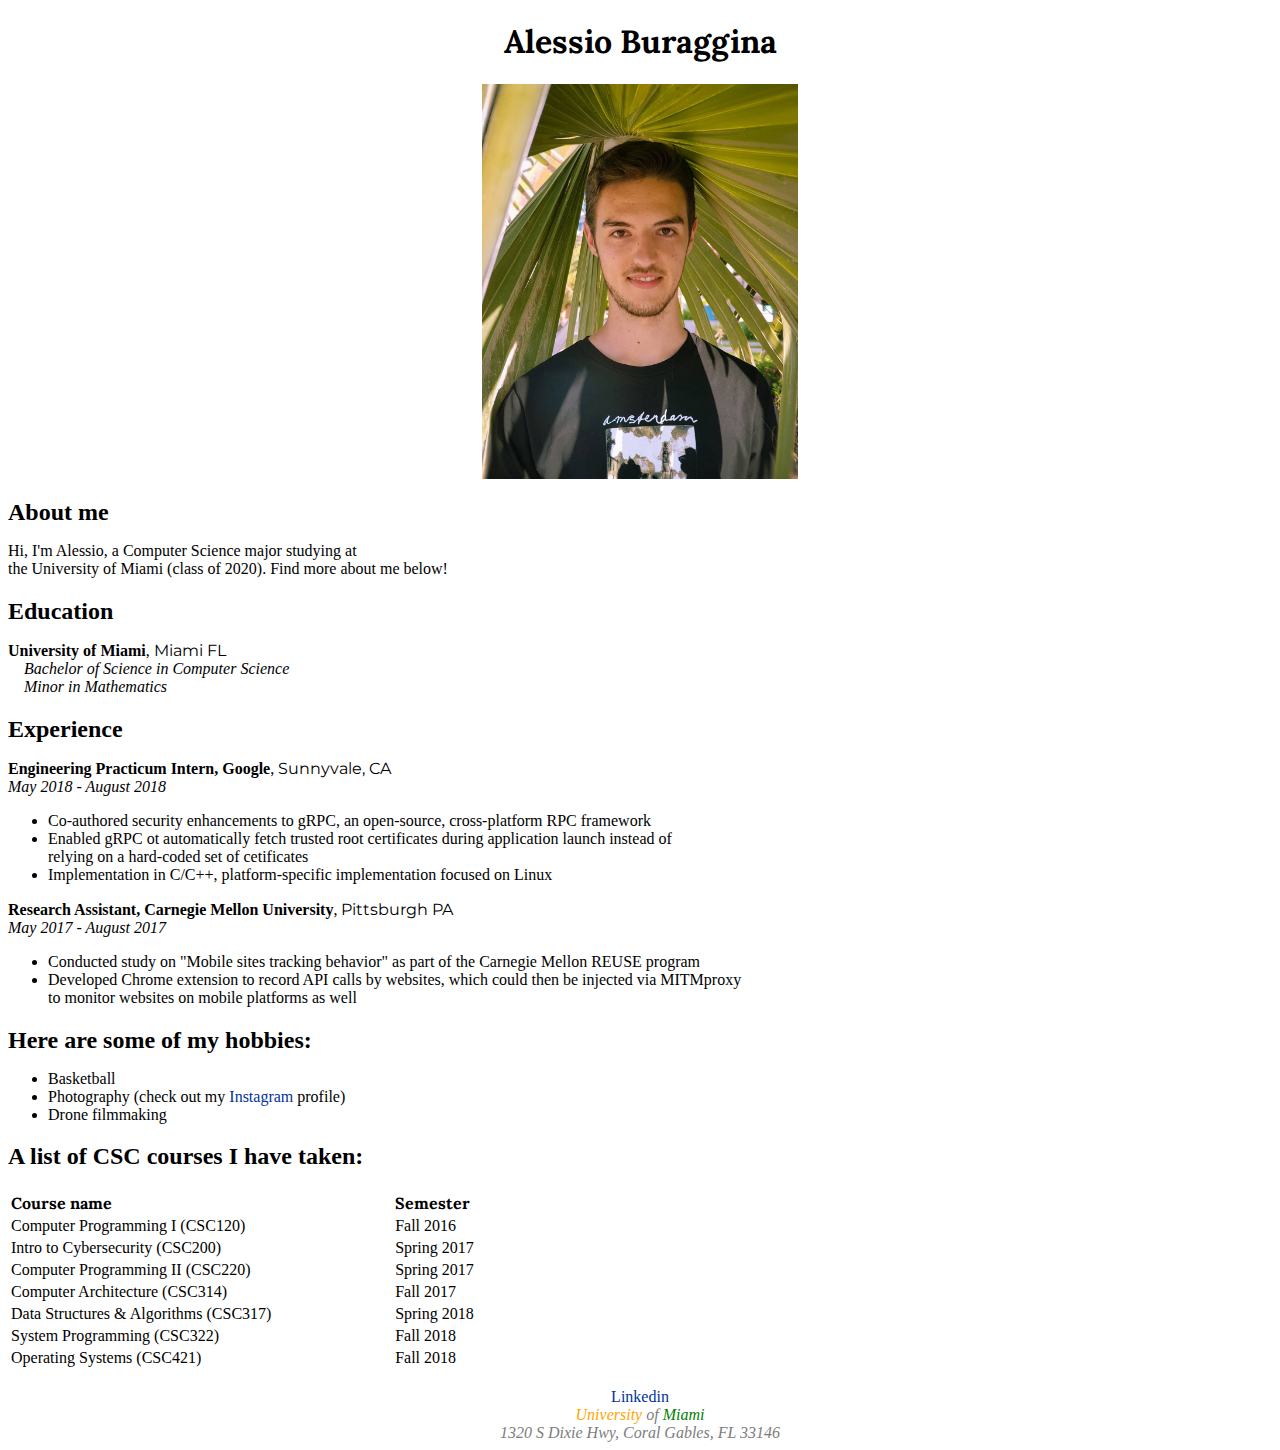
<file: hw/resumeCSS/index.html>
<!DOCTYPE html>
<html lang="en">
  <head>
    <meta charset="utf-8">
    <meta name="author" content="@tdbhacks">
    <meta name="description" content="Intro to Web Design - hw1">
    <!-- More keywords? -->
    <meta name="keywords" content="resume, html">
    <link rel="stylesheet" type="text/css" href="mystyle.css">
    <title>Resume</title>
  </head>
  <body>
    <header>
      <h1>Alessio Buraggina</h1>
      <img src="./images/resume_pic.jpg" alt="headshot" style="width:25%">
    </header>
    <section>
      <h2 class="header_margin">About me</h2>
      <p>
        Hi, I'm Alessio, a Computer Science major studying at <br>
        the University of Miami (class of 2020). Find more about me below!<br>
      </p>
      <h2 class="header_margin">Education</h2>
      <p>
        <strong>University of Miami</strong>, <span class="city">Miami FL</span>
        <br>
        &nbsp;&nbsp;&nbsp; <em>Bachelor of Science in Computer Science</em><br>
        &nbsp;&nbsp;&nbsp; <em>Minor in Mathematics</em>
      </p>
    </section>
    <section>
      <h2 class="header_margin">Experience</h2>
      <p>
        <strong>Engineering Practicum Intern, Google</strong>,
        <span class="city">Sunnyvale, CA</span>
        <br>
        <em>May 2018 - August 2018</em>
      </p>  
      <ul>
        <li>Co-authored security enhancements to gRPC, an open-source,
            cross-platform RPC framework</li>
        <li>Enabled gRPC ot automatically fetch trusted root certificates
            during application launch instead of <br> relying on a hard-coded
            set of cetificates</li>
        <li>Implementation in C/C++, platform-specific implementation focused
            on Linux</li>
      </ul>
      <p>
        <strong>Research Assistant, Carnegie Mellon University</strong>,
        <span class="city">Pittsburgh PA</span>
        <br>
        <em>May 2017 - August 2017</em>
      </p>  
      <ul>
        <li>Conducted study on "Mobile sites tracking behavior" as part of the
            Carnegie Mellon REUSE program</li>
        <li>Developed Chrome extension to record API calls by websites, which
            could then be injected via MITMproxy <br> to monitor websites on
            mobile platforms as well</li>
      </ul>
    </section>
    <section>
      <h2 class="header_margin">Here are some of my hobbies:</h2>
      <ul>
        <li>Basketball</li>
        <li>Photography (check out my
            <a href="https://www.instagram.com/tdbhacks">Instagram</a>
            profile)</li>
        <li>Drone filmmaking</li>
      </ul>
    </section>
    <section>
      <h2>A list of CSC courses I have taken:</h2>
      <table style="width:40%">
        <tr>
          <th id="course">Course name</th>
          <th id="semester">Semester</th>
        </tr>
        <tr>
          <td>Computer Programming I (CSC120)</td>
          <td>Fall 2016</td>
        </tr>
        <tr>
          <td>Intro to Cybersecurity (CSC200)</td>
          <td>Spring 2017</td>
        </tr>
        <tr>
          <td>Computer Programming II (CSC220)</td>
          <td>Spring 2017</td>
        </tr>
        <tr>
          <td>Computer Architecture (CSC314)</td>
          <td>Fall 2017</td>
        </tr>
        <tr>
          <td>Data Structures & Algorithms (CSC317)</td>
          <td>Spring 2018</td>
        </tr>
        <tr>
          <td>System Programming (CSC322)</td>
          <td>Fall 2018</td>
        </tr>
        <tr>
          <td>Operating Systems (CSC421)</td>
          <td>Fall 2018</td>
        </tr>
      </table>
    </section>
    <br>
    <footer>
      <aside>
	<div id="linkedin">
	  <a href="https://www.linkedin.com/in/alessioburaggina">Linkedin</a>
        </div>
      </aside>
      <address>
        <span id="university">University</span> of <span id="miami">Miami</span>
        <br> 1320 S Dixie Hwy, Coral Gables, FL 33146
      </address>
    </footer>
  </body>
</html>
</file>
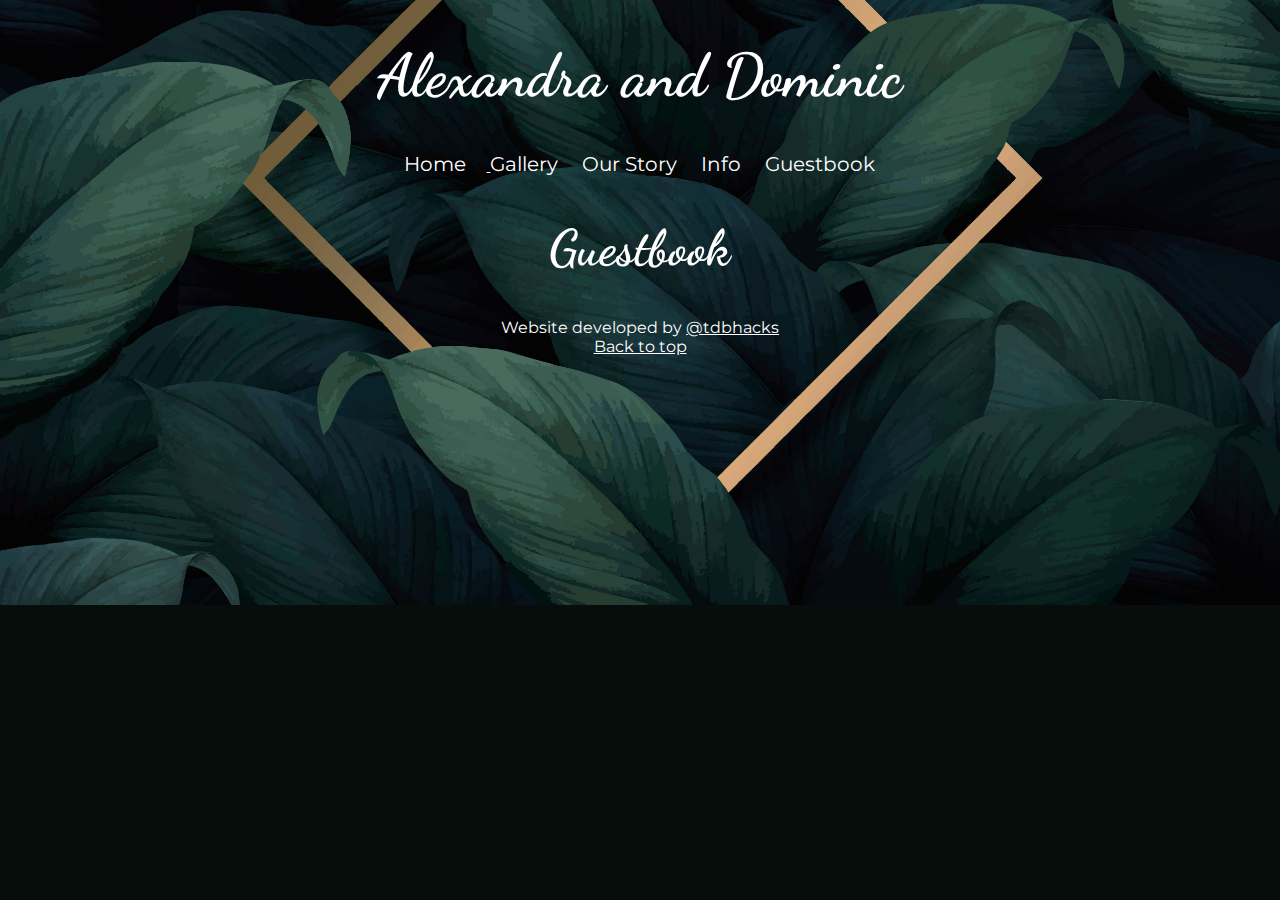
<file: hw/final/guestbook.html>
<!DOCTYPE html>
<html lang="en" dir="ltr">
  <head>
    <meta name="author" content="@tdbhacks">
    <meta name="description" content="Intro to Web Design - Final Website">
    <meta name="keywords" content="responsive, html, css, jquery, design">
    <meta charset="utf-8">
    <link rel="stylesheet" type="text/css" href="css/desktop.css"
      media="only screen and (min-width: 960px)">
    <link rel="stylesheet" type="text/css" href="css/tablet.css"
      media="only screen and (min-width: 640px) and (max-width: 960px)">
    <link rel="stylesheet" type="text/css" href="css/mobile.css"
      media="only screen and (max-width: 640px)">
    <script src="js/jquery.js"></script>
    <title>Final Website</title>
    <meta name="viewport" content="initial-scale=1">
  </head>
  <body>
    <header>
      <h1 id="top">Alexandra and Dominic</h1>
      <nav>
        <ul>
          <li><a href="index.html">Home</li>
          <li><a href="gallery.html">Gallery</a></li>
          <li><a href="story.html">Our Story</a></li>
          <li><a href="info.html">Info</a></li>
          <li><a href="guestbook.html">Guestbook</a></li>
        </ul>
      </nav>
    </header>

    <main>
      <section id="sect3">
        <h2>Guestbook</h2>
        <!-- <div id="grid1"> -->
        <!-- Bravenet Embedded Service Code -->
        <script src="http://apps.bravenet.com/go.js?service=guestbook;id=1;usernum=3731968311"
          type="text/javascript" charset="utf-8"></script>
        <!-- </div> -->
      </section>
    </main>

    <footer>
      Website developed by <a href="https://www.instagram.com/tdbhacks" id="instagram">@tdbhacks</a>
      <br>
      <a href="#top">Back to top</a>
    </footer>

        <!-- Global site tag (gtag.js) - Google Analytics -->
    <script async src="https://www.googletagmanager.com/gtag/js?id=UA-42872691-2"></script>
    <script>
      window.dataLayer = window.dataLayer || [];
      function gtag(){dataLayer.push(arguments);}
      gtag('js', new Date());

      gtag('config', 'UA-42872691-2');
    </script>

  </body>
</html>
</file>
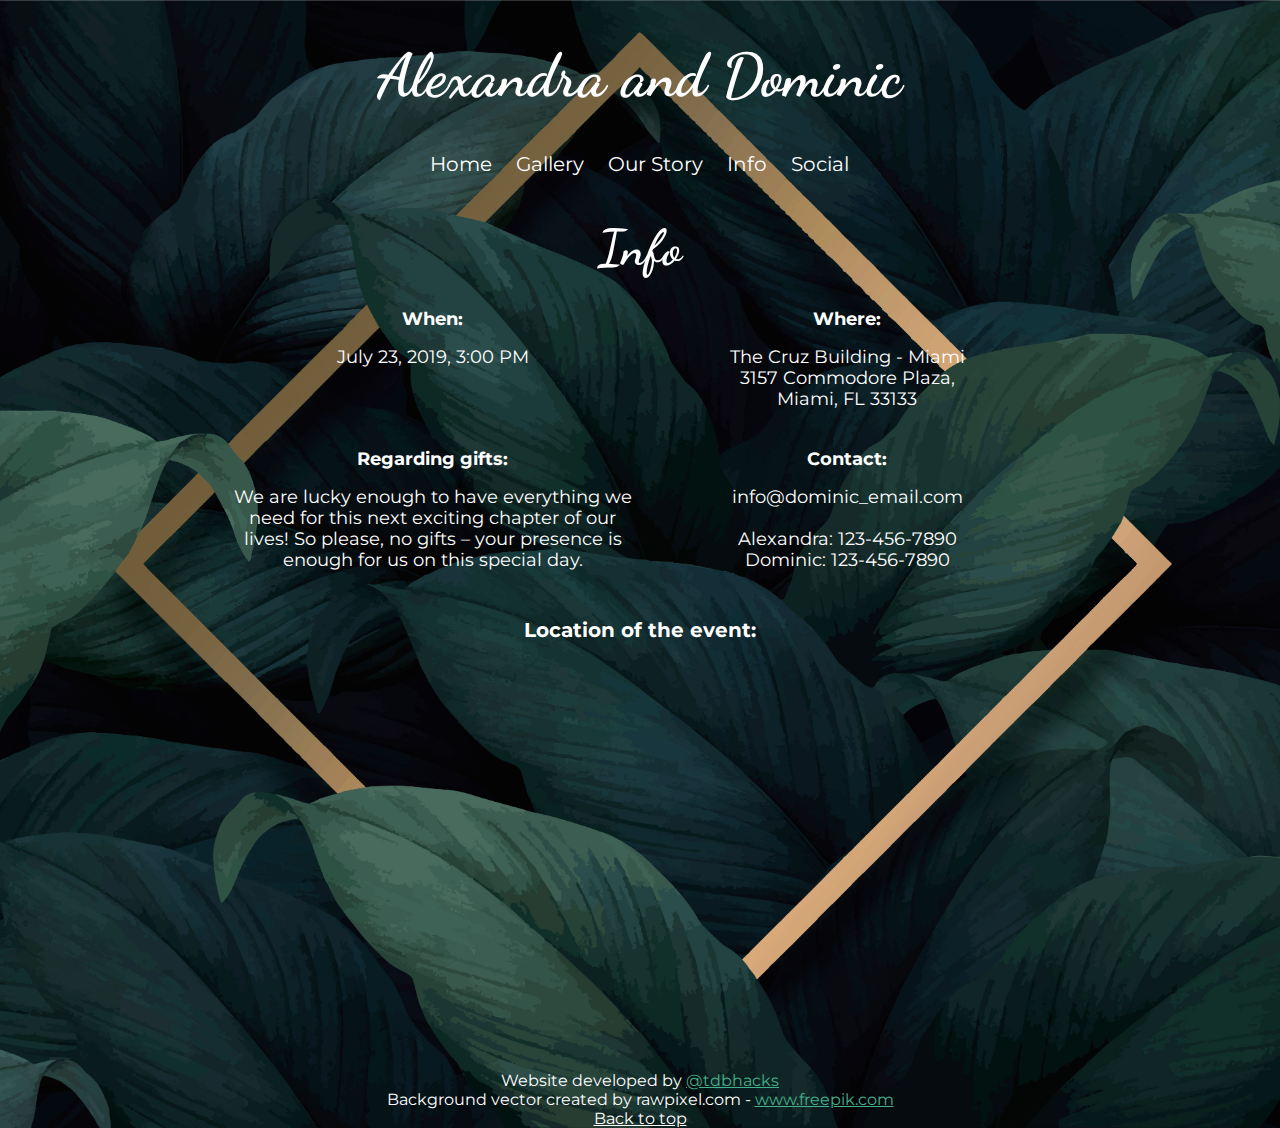
<file: hw/final/info.html>
<!DOCTYPE html>
<html lang="en" dir="ltr">
  <head>
    <meta name="author" content="@tdbhacks">
    <meta name="description" content="Intro to Web Design - Final Website">
    <meta name="keywords" content="responsive, html, css, jquery, design">
    <meta charset="utf-8">
    <link rel="stylesheet" type="text/css" href="css/desktop.css"
      media="only screen and (min-width: 960px)">
    <link rel="stylesheet" type="text/css" href="css/tablet.css"
      media="only screen and (min-width: 640px) and (max-width: 960px)">
    <link rel="stylesheet" type="text/css" href="css/mobile.css"
      media="only screen and (max-width: 640px)">
    <script src="js/jquery.js"></script>
    <title>Final Website</title>
    <meta name="viewport" content="initial-scale=1">
  </head>
  <body>
    <header>
      <h1 id="top">Alexandra and Dominic</h1>
      <nav>
        <ul>
          <li><a href="index.html">Home</a></li>
          <li><a href="gallery.html">Gallery</a></li>
          <li><a href="story.html">Our Story</a></li>
          <li><a href="info.html">Info</a></li>
          <li><a href="social.html">Social</a></li>
        </ul>
      </nav>
    </header>

    <main>
      <section id="sect2">
        <h2>Info</h2>
        <div id="grid2">
          <section>
            <b>When:</b><br>
            <p>
              July 23, 2019, 3:00 PM
            </p>
          </section>
          <section>
            <b>Where:</b><br>
            <p>
              The Cruz Building - Miami <br>
              3157 Commodore Plaza, <br>
              Miami, FL 33133
            </p>
          </section>
          <section>
            <b>Regarding gifts:</b><br>
            <p>
              We are lucky enough to have everything we need for this next
              exciting chapter of our lives! So please, no gifts – your presence
              is enough for us on this special day.
            </p>
          </section>
          <section>
            <b>Contact:</b><br>
            <p>
              info@dominic_email.com <br><br>
              Alexandra: 123-456-7890 <br>
              Dominic: 123-456-7890
            </p>
          </section>
        </div>
      </section>
        <p style="text-align: center; font-size: 20px;"><b>Location of the event:</b></p><br>
        <div id="map">
          <div class="resp-container">
            <iframe class="resp-iframe"
              src="https://maps.google.com/maps?q=The%20Cruz%20Building%20-%20Miami&t=&z=13&ie=UTF8&iwloc=&output=embed"
              frameborder="0" scrolling="no" marginheight="0" marginwidth="0">
            </iframe>
          </div>
        </div>
      <!-- </section> -->
    </main>

    <footer>
      Website developed by <a href="https://www.instagram.com/tdbhacks" id="credit">@tdbhacks</a>
      <br>

      Background vector created by rawpixel.com -
      <a id="credit" href="https://www.freepik.com/free-photos-vectors/background">
        www.freepik.com</a><br>

      <a href="#top">Back to top</a>
    </footer>

        <!-- Global site tag (gtag.js) - Google Analytics -->
    <script async src="https://www.googletagmanager.com/gtag/js?id=UA-42872691-2"></script>
    <script>
      window.dataLayer = window.dataLayer || [];
      function gtag(){dataLayer.push(arguments);}
      gtag('js', new Date());

      gtag('config', 'UA-42872691-2');
    </script>

  </body>
</html>
</file>
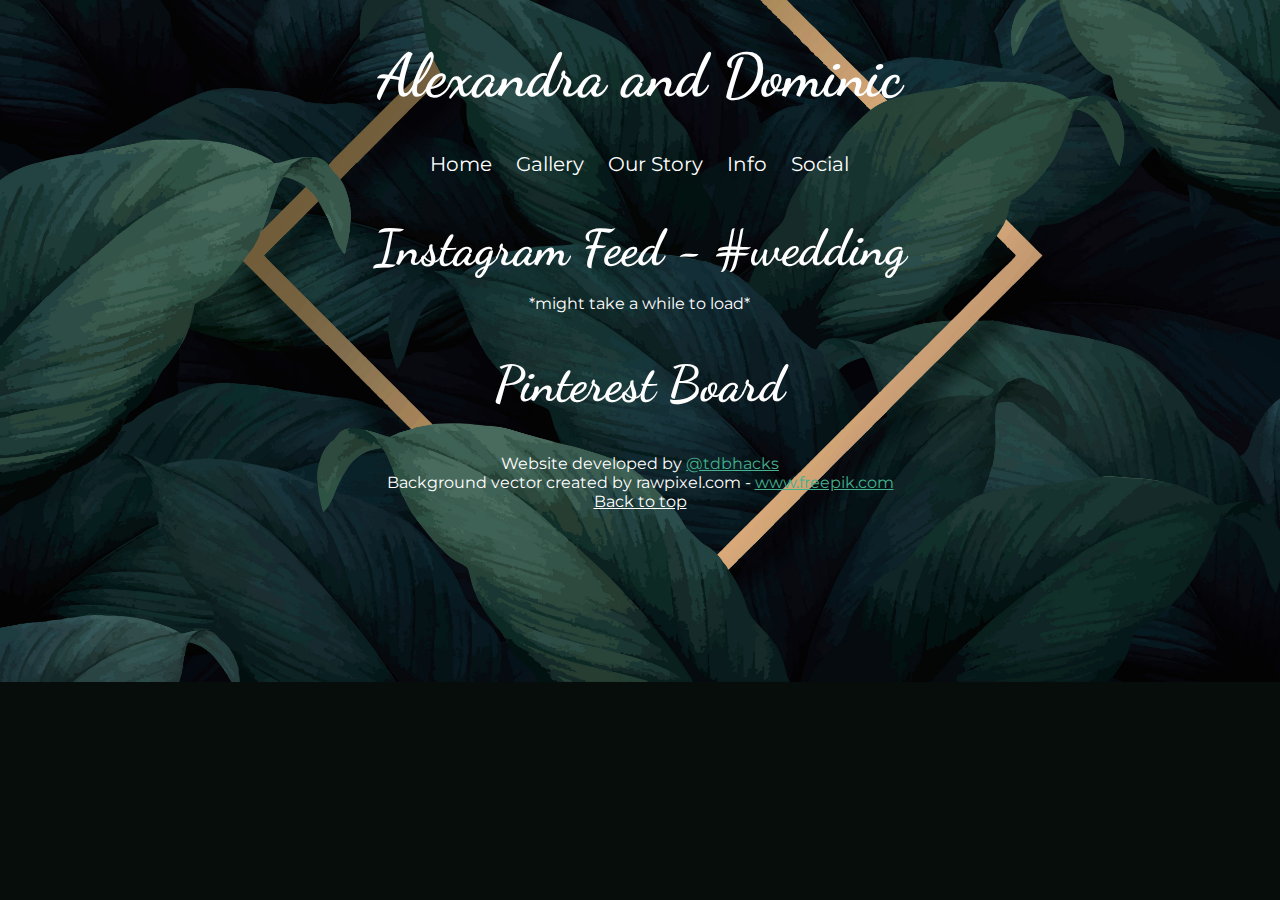
<file: hw/final/social.html>
<!DOCTYPE html>
<html lang="en" dir="ltr">
  <head>
    <meta name="author" content="@tdbhacks">
    <meta name="description" content="Intro to Web Design - Final Website">
    <meta name="keywords" content="responsive, html, css, jquery, design">
    <meta charset="utf-8">
    <link rel="stylesheet" type="text/css" href="css/desktop.css"
      media="only screen and (min-width: 960px)">
    <link rel="stylesheet" type="text/css" href="css/tablet.css"
      media="only screen and (min-width: 640px) and (max-width: 960px)">
    <link rel="stylesheet" type="text/css" href="css/mobile.css"
      media="only screen and (max-width: 640px)">
    <script src="js/jquery.js"></script>
    <title>Final Website</title>
    <meta name="viewport" content="initial-scale=1">
  </head>
  <body>
    <header>
      <h1 id="top">Alexandra and Dominic</h1>
      <nav>
        <ul>
          <li><a href="index.html">Home</a></li>
          <li><a href="gallery.html">Gallery</a></li>
          <li><a href="story.html">Our Story</a></li>
          <li><a href="info.html">Info</a></li>
          <li><a href="social.html">Social</a></li>
        </ul>
      </nav>
    </header>

    <main>
      <section id="sect3">
          <h2>Instagram Feed - #wedding</h2>
          <p>*might take a while to load*</p>
        <div id="instafeed">
          <script src="https://www.powr.io/powr.js?platform=html"></script>
          <div class="powr-instagram-feed" id="7f9c5bf4_1556050233"></div>
        </div>

        <h2>Pinterest Board</h2>
        <div class="responsive-wrapper">
          <div class="board-wrapper">
            <a data-pin-do="embedBoard" data-pin-board-width="800"
            data-pin-scale-height="480" data-pin-scale-width="160"
            href="https://www.pinterest.com/FRweddingstyle/wedding-inspiration-boards/"></a>
          </div>
        </div>
      </section>
    </main>

    <footer>
      Website developed by <a href="https://www.instagram.com/tdbhacks" id="credit">@tdbhacks</a>
      <br>

      Background vector created by rawpixel.com -
      <a id="credit" href="https://www.freepik.com/free-photos-vectors/background">
        www.freepik.com</a><br>

      <a href="#top">Back to top</a>
    </footer>

    <!-- Pinterest script -->
    <script async defer src="//assets.pinterest.com/js/pinit.js"></script>

    <!-- Global site tag (gtag.js) - Google Analytics -->
    <script async src="https://www.googletagmanager.com/gtag/js?id=UA-42872691-2"></script>
    <script>
      window.dataLayer = window.dataLayer || [];
      function gtag(){dataLayer.push(arguments);}
      gtag('js', new Date());

      gtag('config', 'UA-42872691-2');
    </script>

  </body>
</html>
</file>
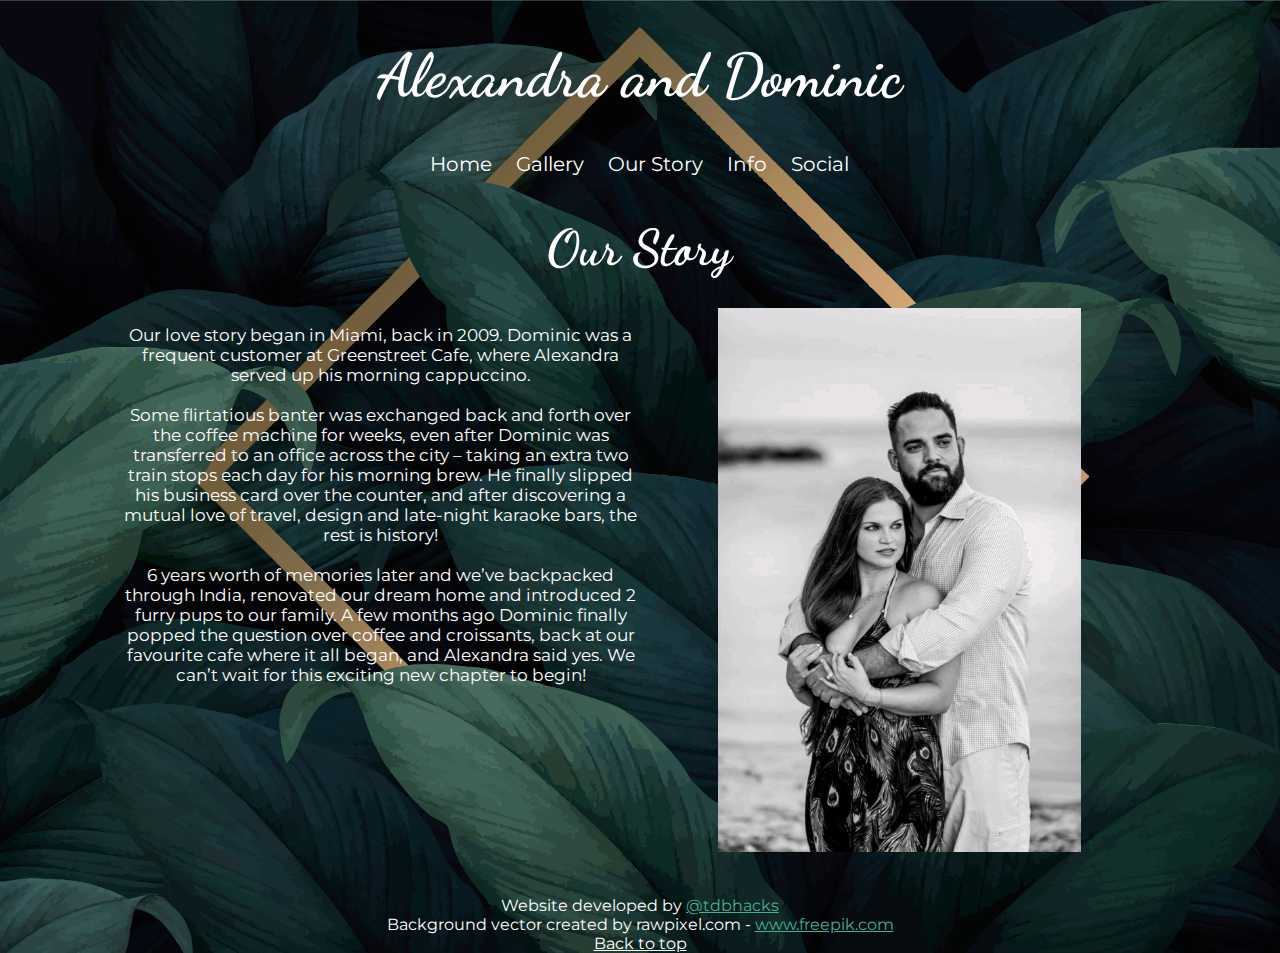
<file: hw/final/story.html>
<!DOCTYPE html>
<html lang="en" dir="ltr">
  <head>
    <meta name="author" content="@tdbhacks">
    <meta name="description" content="Intro to Web Design - Final Website">
    <meta name="keywords" content="responsive, html, css, jquery, design">
    <meta charset="utf-8">
    <link rel="stylesheet" type="text/css" href="css/desktop.css"
      media="only screen and (min-width: 960px)">
    <link rel="stylesheet" type="text/css" href="css/tablet.css"
      media="only screen and (min-width: 640px) and (max-width: 960px)">
    <link rel="stylesheet" type="text/css" href="css/mobile.css"
      media="only screen and (max-width: 640px)">
    <script src="js/jquery.js"></script>
    <title>Final Website</title>
    <meta name="viewport" content="initial-scale=1">
  </head>
  <body>
    <header>
      <h1 id="top">Alexandra and Dominic</h1>
      <nav>
        <ul>
          <li><a href="index.html">Home</a></li>
          <li><a href="gallery.html">Gallery</a></li>
          <li><a href="story.html">Our Story</a></li>
          <li><a href="info.html">Info</a></li>
          <li><a href="social.html">Social</a></li>
        </ul>
      </nav>
    </header>

    <main>
      <section id="sect4">
        <h2>Our Story</h2>
        <div id="grid4">
          <section>
            <p>
              Our love story began in Miami, back in 2009. Dominic was a
              frequent customer at Greenstreet Cafe, where Alexandra served up
              his morning cappuccino.
              <br><br>
              Some flirtatious banter was exchanged back and forth over the
              coffee machine for weeks, even after Dominic was transferred to an
              office across the city – taking an extra two train stops each day
              for his morning brew. He finally slipped his business card over
              the counter, and after discovering a mutual love of travel, design
              and late-night karaoke bars, the rest is history!
              <br><br>
              6 years worth of memories later and we’ve backpacked through
              India, renovated our dream home and introduced 2 furry pups to
              our family. A few months ago Dominic finally popped the question
              over coffee and croissants, back at our favourite cafe where it
              all began, and Alexandra said yes. We can’t wait for this exciting
              new chapter to begin!
            </p>
          </section>
          <section>
            <img id="story_pic" src="images/bw_couple.jpg" alt="bw couple photo">
          </section>
        </div>
      </section>
    </main>

    <footer>
      Website developed by <a href="https://www.instagram.com/tdbhacks" id="credit">@tdbhacks</a>
      <br>

      Background vector created by rawpixel.com -
      <a id="credit" href="https://www.freepik.com/free-photos-vectors/background">
        www.freepik.com</a><br>

      <a href="#top">Back to top</a>
    </footer>

        <!-- Global site tag (gtag.js) - Google Analytics -->
    <script async src="https://www.googletagmanager.com/gtag/js?id=UA-42872691-2"></script>
    <script>
      window.dataLayer = window.dataLayer || [];
      function gtag(){dataLayer.push(arguments);}
      gtag('js', new Date());

      gtag('config', 'UA-42872691-2');
    </script>

  </body>
</html>
</file>
<file: hw/final/css/desktop.css>
@import url('https://fonts.googleapis.com/css?family=Montserrat');
@import url('https://fonts.googleapis.com/css?family=Dancing+Script');

html{
  background-color: #070D0B;
  background-image: url(../images/background.jpg);
  background-size: cover;
  background-position: center;
  background-repeat: no-repeat;
}

body{
  width: 90%;
  margin: 0 auto;
  color: white;
  font-family: 'Montserrat', sans-serif;
}

a{
  /* color: #D4AF37; */
  color: white;
}

a:hover{
  color: #FABC02;
}

header{
  width: 90%;
  height: auto;
  text-align: center;
  margin: 0 auto;
}
h1{
  font-family: 'Dancing Script', serif;
  font-size: 60px;
}

h2{
  font-family: 'Dancing Script', serif;
  margin-bottom: 5px;
  font-size: 50px;
}

nav{
  margin: 0 auto;
}

nav ul{
  margin-left: -20px;
}

nav ul li{
  list-style: none;
  display: inline-block;
  margin-right: 20px;
}

nav ul li a{
  text-decoration: none;
  /* color: #003366; */
  font-size: 20px;
}

main{
  width: 90%;
  height: auto;
  margin: 0 auto;
}

footer{
  width: 80%;
  text-align: center;
  margin: 0 auto;
  margin-top: 40px;
}

section{
  text-align: center;
}

/* #grid1{
  display: grid;
  grid-template-rows: 1fr;
  grid-template-columns: 1fr 2fr;
  margin-top: 10px;
} */

#grid2{
  display: grid;
  grid-template-rows: 1fr 1fr;
  grid-template-columns: 1fr 1fr;
  margin-top: 30px;
  margin-bottom: 30px;
  font-size: 17.5px;
}

/* #grid3{
  display: grid;
  grid-template-rows: 1fr 1fr;
  grid-template-columns: 1fr 1fr;
  grid-row-gap: 20px;
  grid-column-gap: 20px;
} */

#grid4{
  display: grid;
  grid-template-rows: 1fr;
  grid-template-columns: 1fr 1fr;
  margin-top: 30px;
  font-size: 17px;
}

#sect1{
  width: 80%;
  margin: 0 auto;
}

#sect2{
  width:80%;
  margin: 0 auto;
}

#map{
  width: 60%;
  margin: 0 auto;
}

#credit{
  color: #45B08C;
}

#note{
  font-size: 20px;
  text-align: center;
  margin: 0 auto;
}

#disclaimer{
  text-align: center;
  margin-top: 20px;
}

#welcome_message{
  text-align: center;
  margin-top: 50px;
  font-size: 25px;
  margin-bottom: 50px;
}

#instafeed{
  width: 75%;
  height: auto;
  margin: 0 auto;
}

#story_pic{
  width: 70%;
}

.resp-iframe {
    position: absolute;
    top: 0;
    left: 0;
    width: 100%;
    height: 100%;
    border: 0;
}

.resp-container {
    position: relative;
    overflow: hidden;
    padding-top: 56.25%;
}

.responsive-wrapper {
  width: 100%;
  margin: auto;
}

.board-wrapper {
  margin: auto;
  text-align: center;
}

.board-wrapper span {
  overflow: hidden;
  max-width: 100%!important;
}

.gallery{
  width: 100%;
  margin: 0 auto;
  margin-top: 10px;
}
</file>
<file: hw/final/css/tablet.css>
@import "desktop.css";

h1 {
  font-size: 45px;
}

h2 {
  font-size: 35px;
}

header{
  width: 90%;
}

#grid4{
  font-size: 15px;
}

#story_pic{
  width: 100%;
  margin-left: 10px;
}
</file>
<file: hw/final/css/mobile.css>
@import "desktop.css";

header{
  height: auto;
}

main{
  width: 90%;
}

h1{
    font-size: 40px;
}

h2{
  font-size: 35px;
}

section{
  margin-bottom: 5px;
}

nav ul li{
  margin-bottom: 5px;
  display: block;
}

/* #grid1{
  display: block;
} */

#grid2{
  display: block;
}

/* #grid3{
  display: block;
  margin-bottom: 15px;
} */

#grid4{
display: block;
}

#sect2{
  width:90%;
}

#welcome_message{
  margin-top: 30px;
  font-size: 20px;
  margin-bottom: 30px;
}
</file>
<file: hw/jquery1/mystyle.css>
@import url('https://fonts.googleapis.com/css?family=Lora');

body{
  text-align: center;
  background-image: url("images/background.jpg");
}

a{
  color: #003399;
  text-decoration: none;
}

h1{
  font-family: 'Lora', serif;
}

h2{
  font-family: 'Lora', serif;
}

p{
  font-size: 20px;
}

img{
  display: block;
  margin: 0 auto;
}

.header_margin{
  margin-bottom: 0;
  padding-bottom: 0;
}

#mouseOver{
  width: 40%;
  margin: 0 auto;
}

#show_spoiler{
  margin: 0 auto;
  width: 33%;
}
</file>
<file: hw/jquery2/css/mystyle.css>
@import url('https://fonts.googleapis.com/css?family=Lora');

body{
  text-align: center;
  margin: 0 auto;
  width: 80%;
}

footer{
  margin-top: 15px;
  margin-bottom: 20px;
}

a{
  color: #003399;
  text-decoration: none;
}

h1{
  font-family: 'Lora', serif;
  font-size: 35px;
}

h2{
  font-family: 'Lora', serif;
  font-size: 30px;
}

p{
  font-size: 25px;
}

img{
  display: block;
  margin: 0 auto;
}

header ul{
  list-style-type: none;
}

header ul li{
  font-size: 20px;
}

ul li{
  font-size: 25px;
  margin-left: -40px;
  margin-bottom: 5px;
  list-style-position: inside;
}

ol li{
  font-size: 25px;
  margin-left: -40px;
  margin-bottom: 5px;
  list-style-position: inside;
}

.caption{
  font-size: 15px;
}
</file>
<file: hw/jquery2/css/tiltedpage-scroll.css>
.tps-section {
  width: 100%;
  height: 500px;
  -webkit-perspective: 10em;
  -moz-perspective: 10em;
  -ms-perspective: 10em;
  -o-perspective: 10em;
  perspective: 10em;
  -webkit-perspective-origin: center bottom;
  -moz-perspective-origin: center bottom;
  -ms-perspective-origin: center bottom;
  -o-perspective-origin: center bottom;
  perspective-origin: center bottom;
  -webkit-perspective-origin: 50% 50%;
  -moz-perspective-origin: 50% 50%;
  -ms-perspective-origin: 50% 50%;
  -o-perspective-origin: 50% 50%;
  perspective-origin: 50% 50%;
  -webkit-transform-style: preserve-3d;
  -moz-transform-style: preserve-3d;
  -ms-transform-style: preserve-3d;
  -o-transform-style: preserve-3d;
  transform-style: preserve-3d;
}


.tps-wrapper {
  float: left;
  width: 100%;
  height: 100%;
}
</file>
<file: hw/responsive/css/desktop.css>
@import url('https://fonts.googleapis.com/css?family=PT+Sans');

header{
  width: 90%;
  height: auto;
  text-align: center;
  margin: 0 auto;
}
h1{
  font-family: 'PT Sans', sans-serif;
  font-size: 50px;
}

h2{
  font-family: 'PT Sans', sans-serif;
  margin-bottom: 5px;
  font-size: 40px;
}

nav{
  margin: 0 auto;
}

nav ul{
  margin-left: -20px;
}

nav ul li{
  list-style: none;
  display: inline-block;
  margin-right: 20px;
}

nav ul li a{
  text-decoration: none;
  color: #003366;
  font-size: 20px;
}

nav ul li a:hover{
  color: blue;
}

main{
  width: 90%;
  height: auto;
  margin: 0 auto;
}

footer{
  width: 80%;
  text-align: center;
  margin: 0 auto;
  margin-top: 40px;
}

section{
  text-align: center;
}

#grid1{
  display: grid;
  grid-template-rows: 1fr;
  grid-template-columns: 1fr 2fr;
  margin-top: 10px;
}

#grid2{
  display: grid;
  grid-template-rows: 1fr;
  grid-template-columns: 1fr 1fr;
  margin-top: 10px;
}

#grid3{
  display: grid;
  grid-template-rows: 1fr 1fr;
  grid-template-columns: 1fr 1fr;
  grid-row-gap: 20px;
  grid-column-gap: 20px;
}

#grid4{
  display: grid;
  grid-template-rows: 1fr;
  grid-template-columns: 1fr 1fr 1fr;
  margin-top: 10px;
}

#instagram{
  color: #f46f30;
}

#profile{
  width: 70%;
  margin: 0 auto;
}

.gallery{
  width: 100%;
  margin: 0 auto;
  margin-top: 10px;
}
</file>
<file: hw/responsive/css/tablet.css>
@import "desktop.css";

h1 {
  font-size: 45px;
}

h2 {
  font-size: 35px;
}

header{
  width: 90%;
}

#grid1{
  display: grid;
  grid-template-rows: 1fr;
  grid-template-columns: 1fr 1fr;
  margin-top: 10px;
}

#profile{
  width: 90%;
  margin: 0 auto;
}
</file>
<file: hw/responsive/css/mobile.css>
@import "desktop.css";

header{
  height: auto;
}

main{
  width: 90%;
}

h1{
    font-size: 40px;
}

h2{
  font-size: 35px;
}

section{
  margin-bottom: 5px;
}

nav ul li{
  margin-bottom: 5px;
  display: block;
}

#grid1{
  display: block;
}

#grid2{
  display: block;
}

#grid3{
  display: block;
  margin-bottom: 15px;
}

#grid4{
display: block;
}
</file>
<file: hw/resumeCSS/mystyle.css>
@import url('https://fonts.googleapis.com/css?family=Lora');
@import url('https://fonts.googleapis.com/css?family=Montserrat');

a{
  color: #003399;
  text-decoration: none;
}

a:hover{
  color: red;
}

h1{
  font-family: 'Lora', serif;
  text-align: center;
}

img{
  text-align: center;
  display: block;
  margin: 0 auto;
}

th{
  text-align: left;
}

address{
  color: #7d7d7d;
  text-align: center;
}

.header_margin{
  margin-bottom: 0;
  padding-bottom: 0;
}

.city{
  font-family: 'Montserrat', sans-serif;
}

#university{
  color: orange;
}

#miami{
  color: green;
}

#course{
  font-family: 'Lora', serif;
}

#semester{
  font-family: 'Lora', serif;
}

#linkedin{
  text-align: center;
}
</file>
